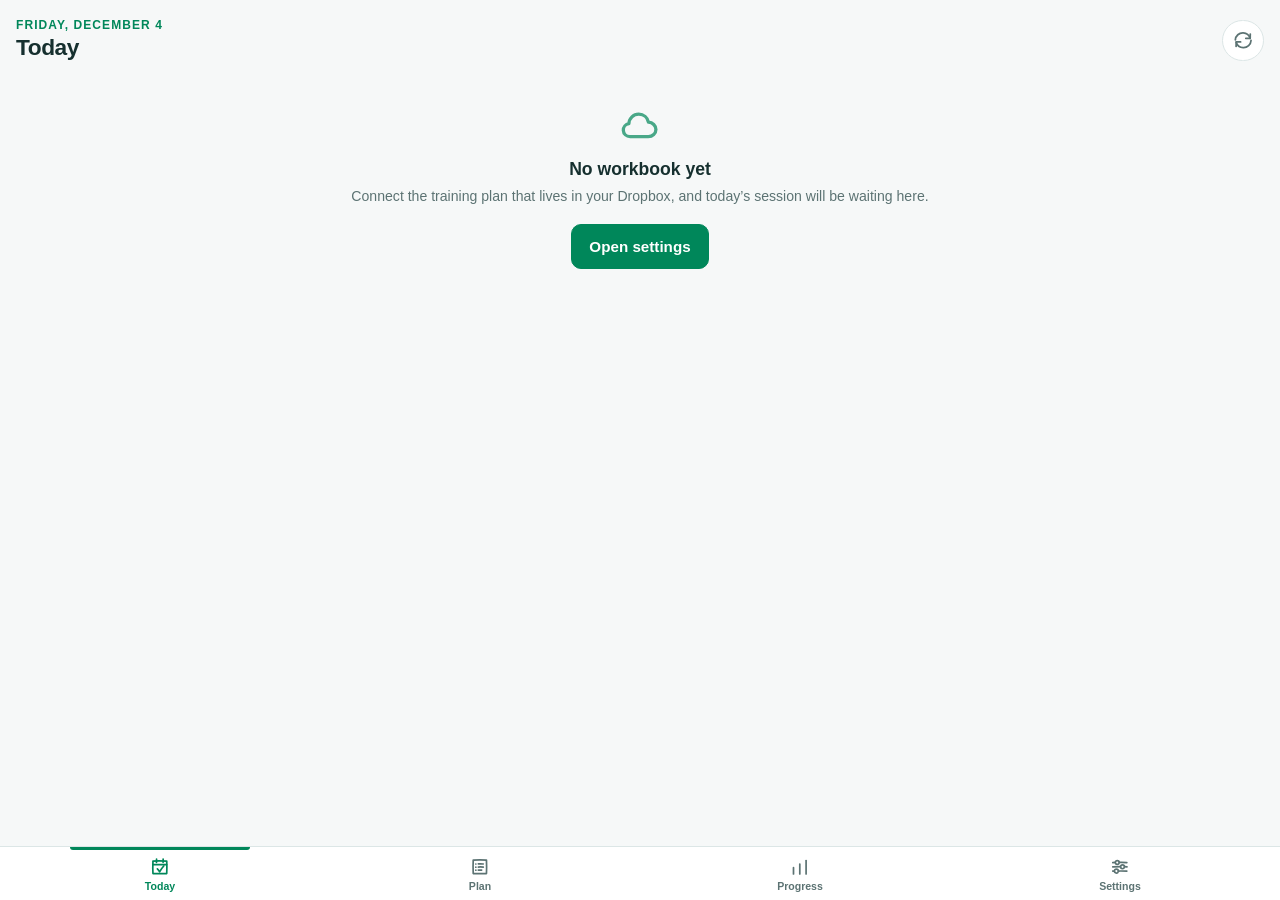
<file: index.html>
<!DOCTYPE html>
<html lang="en">
<head>
    <meta charset="UTF-8">
    <meta name="viewport" content="width=device-width, initial-scale=1.0, viewport-fit=cover">
    <meta name="apple-mobile-web-app-capable" content="yes">
    <meta name="mobile-web-app-capable" content="yes">
    <meta name="apple-mobile-web-app-status-bar-style" content="black-translucent">
    <meta name="apple-mobile-web-app-title" content="AMS Workout">
    <meta name="theme-color" content="#00C97B">
    <title>AMS Workout Sync</title>
    <link rel="icon" type="image/png" sizes="64x64" href="icons/favicon-64.png">
    <link rel="apple-touch-icon" sizes="180x180" href="icons/apple-touch-icon.png">
    <link rel="manifest" href="manifest.json">
    <link rel="stylesheet" href="css/style.css?v=1.72.2">
</head>
<body data-tab="today">

    <!-- Hand-drawn icon set, in the spirit of the Instructions app: single
         stroke, nothing quite true, currentColor so each takes the colour of
         whatever it sits in. -->
    <svg class="icon-sprite" aria-hidden="true" focusable="false">
        <symbol id="icon-today" viewBox="0 0 24 24" fill="none" stroke="currentColor" stroke-width="1.9" stroke-linecap="round" stroke-linejoin="round">
            <path d="M4.4 5.6c5.1-.3 10.2-.2 15.3 0 .3 4.7.2 9.3 0 13.9-5.1.3-10.2.2-15.3 0-.3-4.6-.2-9.2 0-13.9Z"/>
            <path d="M4.6 9.7c5-.2 10-.2 15 0"/>
            <path d="M8.4 3.5c0 1.2 0 2.4-.1 3.5M15.7 3.4c.1 1.2.1 2.4 0 3.6"/>
            <path d="M9.3 14.4c1 1 1.8 2 2.5 3.1 1.4-2.4 2.9-4.5 4.6-6.4"/>
        </symbol>
        <symbol id="icon-plan" viewBox="0 0 24 24" fill="none" stroke="currentColor" stroke-width="1.9" stroke-linecap="round" stroke-linejoin="round">
            <path d="M4.7 4.6c-.3 5-.2 10 0 14.9 5 .3 9.8.2 14.7 0 .3-5 .2-10 0-14.9-4.9-.3-9.8-.3-14.7 0Z"/>
            <path d="M7.6 8.9h.01M7.6 12.4h.01M7.6 15.8h.01"/>
            <path d="M10.4 8.8c1.9-.2 3.7-.1 5.5.1"/>
            <path d="M10.4 12.3c1.9-.2 3.7-.1 5.5.1"/>
            <path d="M10.4 15.7c1.2-.2 2.4-.1 3.6.1"/>
        </symbol>
        <symbol id="icon-progress" viewBox="0 0 24 24" fill="none" stroke="currentColor" stroke-width="1.9" stroke-linecap="round" stroke-linejoin="round">
            <path d="M5 20V13"></path>
            <path d="M12 20V9"></path>
            <path d="M19 20V5"></path>
        </symbol>
        <symbol id="icon-settings" viewBox="0 0 24 24" fill="none" stroke="currentColor" stroke-width="1.9" stroke-linecap="round" stroke-linejoin="round">
            <path d="M4.2 7.3c.9-.1 1.8-.2 2.7-.2M11.5 7.1c2.8-.1 5.5 0 8.3.2"/>
            <path d="M7.05 7.2C7 6 7.95 5.05 9.2 5.05c1.3 0 2.15.95 2.15 2.15 0 1.3-.95 2.2-2.15 2.15C7.9 9.3 7.05 8.4 7.05 7.2Z"/>
            <path d="M4.2 12.1c2.7-.2 5.4-.2 8.5-.2M17.3 11.9c.9 0 1.8.1 2.7.2"/>
            <path d="M12.85 12c-.05-1.25.9-2.15 2.15-2.15 1.3 0 2.15.95 2.15 2.15 0 1.3-.95 2.2-2.15 2.15-1.3-.05-2.15-.95-2.15-2.15Z"/>
            <path d="M4.2 16.9c.5-.1 1-.1 1.5-.1M10.5 16.7c3.1-.1 6.2 0 9.3.2"/>
            <path d="M6.05 16.8C6 15.55 6.95 14.65 8.2 14.65c1.3 0 2.15.95 2.15 2.15 0 1.3-.95 2.2-2.15 2.15-1.3-.05-2.15-.95-2.15-2.15Z"/>
        </symbol>

        <symbol id="icon-swim" viewBox="0 0 24 24" fill="none" stroke="currentColor" stroke-width="1.9" stroke-linecap="round" stroke-linejoin="round">
            <path d="M2.6 17.4c1.6-1.3 3-1.3 4.6 0 1.6 1.3 3 1.3 4.6 0 1.6-1.3 3-1.3 4.6 0 1.5 1.3 3 1.3 4.5 0"/>
            <path d="M2.6 21c1.6-1.3 3-1.3 4.6 0 1.6 1.3 3 1.3 4.6 0 1.6-1.3 3-1.3 4.6 0 1.5 1.3 3 1.3 4.5 0"/>
            <path d="M7.4 13.6c1.9-1.7 3.9-3.3 6.1-4.7"/>
            <path d="M10.9 11.1c1.6.4 3.1 1 4.6 1.8"/>
            <path d="M16.8 6.4c.05-1.05.85-1.85 1.9-1.85 1.05 0 1.85.8 1.85 1.85 0 1.1-.8 1.9-1.85 1.85-1.05-.05-1.9-.85-1.9-1.85Z"/>
        </symbol>
        <symbol id="icon-bike" viewBox="0 0 24 24" fill="none" stroke="currentColor" stroke-width="1.9" stroke-linecap="round" stroke-linejoin="round">
            <path d="M2.4 17.1c0-2.2 1.7-3.9 3.9-3.9 2.1 0 3.8 1.7 3.8 3.9 0 2.1-1.7 3.8-3.8 3.8-2.2 0-3.9-1.7-3.9-3.8Z"/>
            <path d="M14 17.1c0-2.2 1.7-3.9 3.8-3.9 2.2 0 3.9 1.7 3.9 3.9 0 2.1-1.7 3.8-3.9 3.8-2.1 0-3.8-1.7-3.8-3.8Z"/>
            <path d="M6.3 17.1c1.9-2.6 3.8-5 5.9-7.3 1.9 2.4 3.8 4.8 5.6 7.3"/>
            <path d="M9.1 9.6c2 .2 4 .2 6 0"/>
            <path d="M14.9 5.3c.9-.1 1.8-.1 2.7 0"/>
            <path d="M16 5.4c.6 1.5 1.2 2.9 1.9 4.3"/>
        </symbol>
        <symbol id="icon-run" viewBox="0 0 24 24" fill="none" stroke="currentColor" stroke-width="1.9" stroke-linecap="round" stroke-linejoin="round">
            <path d="M13.2 4.3c.05-1.15.9-2 2.05-2 1.1 0 1.95.85 1.95 2 0 1.15-.85 2.05-1.95 2-1.15-.05-2.05-.9-2.05-2Z"/>
            <path d="M8.6 21.4c.9-2.2 1.9-4.2 3.1-6.2-1.1-1.2-2.1-2.4-3-3.7"/>
            <path d="M8.7 11.5c-.2 1.4-.6 2.6-1.2 3.8"/>
            <path d="M8.7 11.4c1.6-1.6 3.3-2.9 5.2-4 1 1.2 1.7 2.5 2.2 3.9 1.2.5 2.4.9 3.7 1.2"/>
            <path d="M11.7 15.2c1.4.7 2.5 1.7 3.4 3 .5 1.1.9 2.1 1.2 3.2"/>
            <path d="M4.3 9.9c1.4-.2 2.8-.2 4.2-.1"/>
        </symbol>
        <symbol id="icon-strength" viewBox="0 0 24 24" fill="none" stroke="currentColor" stroke-width="1.9" stroke-linecap="round" stroke-linejoin="round">
            <path d="M2.6 9.6c.1 1.7.1 3.3 0 5"/>
            <path d="M5.3 7.3c.2 3.1.2 6.2 0 9.4"/>
            <path d="M18.7 7.2c.2 3.2.2 6.4 0 9.5"/>
            <path d="M21.4 9.5c.1 1.7.1 3.4 0 5.1"/>
            <path d="M5.4 12c4.4-.3 8.8-.3 13.2 0"/>
        </symbol>
        <symbol id="icon-mobility" viewBox="0 0 24 24" fill="none" stroke="currentColor" stroke-width="1.9" stroke-linecap="round" stroke-linejoin="round">
            <path d="M10.1 3.6c.05-1.15.9-2 2.05-2 1.1 0 1.95.85 1.95 2 0 1.15-.85 2.05-1.95 2-1.15-.05-2.05-.9-2.05-2Z"/>
            <path d="M12.1 7c-.1 2.5-.1 4.9 0 7.3"/>
            <path d="M6.6 9.3c1.9.8 3.7 1.3 5.6 1.4 1.9-.1 3.6-.6 5.4-1.4"/>
            <path d="M12.1 14.2c-1.3 2.4-2.8 4.6-4.6 6.6"/>
            <path d="M12.1 14.2c1.4 2.3 2.9 4.5 4.7 6.5"/>
        </symbol>
        <symbol id="icon-stretch" viewBox="0 0 24 24" fill="none" stroke="currentColor" stroke-width="1.9" stroke-linecap="round" stroke-linejoin="round">
            <path d="M7.6 3.9c.05-1.15.9-2 2.05-2 1.1 0 1.95.85 1.95 2 0 1.15-.85 2.05-1.95 2-1.15-.05-2.05-.9-2.05-2Z"/>
            <path d="M9.6 7.3c-.4 2.3-.5 4.5-.4 6.8"/>
            <path d="M9.2 14.1c2.8-.4 5.6-.5 8.4-.3"/>
            <path d="M9.4 9.5c2.2.6 4.3 1.5 6.3 2.7"/>
            <path d="M4.2 20.6c1.7-2.3 3.4-4.5 5.2-6.6"/>
        </symbol>
        <symbol id="icon-other" viewBox="0 0 24 24" fill="none" stroke="currentColor" stroke-width="1.9" stroke-linecap="round" stroke-linejoin="round">
            <path d="M3.6 12c0-4.7 3.8-8.5 8.5-8.5 4.6 0 8.4 3.8 8.4 8.5 0 4.6-3.8 8.4-8.4 8.4-4.7 0-8.5-3.8-8.5-8.4Z"/>
            <path d="M9.4 9.6c.2-1.4 1.3-2.3 2.7-2.3 1.5 0 2.6 1 2.6 2.4 0 1.8-2.5 2-2.6 4"/>
            <path d="M12.1 16.6h.01"/>
        </symbol>

        <symbol id="icon-cloud" viewBox="0 0 24 24" fill="none" stroke="currentColor" stroke-width="1.9" stroke-linecap="round" stroke-linejoin="round">
            <path d="M6.6 18.8c-2.3.1-4-1.5-4.1-3.6-.1-1.9 1.3-3.6 3.2-3.9.2-3.1 2.6-5.4 5.7-5.4 2.8 0 5.1 1.9 5.6 4.6 2.4.1 4.3 2 4.3 4.2 0 2.3-1.9 4.1-4.4 4.1-3.4.1-6.9.1-10.3 0Z"/>
        </symbol>
        <symbol id="icon-sync" viewBox="0 0 24 24" fill="none" stroke="currentColor" stroke-width="1.9" stroke-linecap="round" stroke-linejoin="round">
            <path d="M20.4 12.3c-.2 4.4-3.9 7.8-8.4 7.6-3.5-.1-6.5-2.5-7.5-5.8"/>
            <path d="M3.6 11.6c.3-4.4 4-7.7 8.4-7.5 3.5.2 6.4 2.6 7.4 5.9"/>
            <path d="M19.6 5.4c-.1 1.5-.1 3-.1 4.6-1.6.1-3.1.1-4.7 0"/>
            <path d="M4.4 18.6c.1-1.6.1-3.1.1-4.7 1.6-.1 3.1-.1 4.7 0"/>
        </symbol>
        <symbol id="icon-back" viewBox="0 0 24 24" fill="none" stroke="currentColor" stroke-width="2.1" stroke-linecap="round" stroke-linejoin="round">
            <path d="M14.8 4.6c-2.5 2.4-4.9 4.9-7.2 7.5 2.3 2.6 4.7 5.1 7.2 7.4"/>
        </symbol>
        <symbol id="icon-check" viewBox="0 0 24 24" fill="none" stroke="currentColor" stroke-width="2.1" stroke-linecap="round" stroke-linejoin="round">
            <path d="M4.7 12.5c1.6 1.6 3 3.2 4.3 5 3.4-5.6 7.4-10.6 11.4-15"/>
        </symbol>
        <symbol id="icon-plus" viewBox="0 0 24 24" fill="none" stroke="currentColor" stroke-width="2.1" stroke-linecap="round" stroke-linejoin="round">
            <path d="M12 5.5v13M5.5 12h13"/>
        </symbol>
        <symbol id="icon-share" viewBox="0 0 24 24" fill="none" stroke="currentColor" stroke-width="1.9" stroke-linecap="round" stroke-linejoin="round">
            <path d="M12 3.4c0 4.3 0 8.5.1 12.7"/>
            <path d="M8.3 7c1.2-1.3 2.5-2.5 3.8-3.6 1.3 1.1 2.6 2.3 3.7 3.6"/>
            <path d="M7.6 11H5.5c-.3 3.1-.3 6.2 0 9.3 4.4.3 8.7.3 13 0 .3-3.1.3-6.2 0-9.3h-2.1"/>
        </symbol>
        <symbol id="icon-mic" viewBox="0 0 24 24" fill="none" stroke="currentColor" stroke-width="1.9" stroke-linecap="round" stroke-linejoin="round">
            <path d="M9.4 4.6c0-1.5 1.2-2.7 2.7-2.7 1.4 0 2.6 1.2 2.6 2.7 0 2.4.1 4.7 0 7.1 0 1.4-1.2 2.6-2.6 2.6-1.5 0-2.7-1.2-2.7-2.6-.1-2.4-.1-4.7 0-7.1Z"/>
            <path d="M5.6 10.9c-.1 3.4 2.7 6.3 6.4 6.3 3.6 0 6.5-2.9 6.4-6.3"/>
            <path d="M12 17.4c0 1.6 0 3.1-.1 4.6"/>
            <path d="M8.8 22.1c2.1-.2 4.2-.2 6.3 0"/>
        </symbol>
        <symbol id="icon-clock" viewBox="0 0 24 24" fill="none" stroke="currentColor" stroke-width="1.9" stroke-linecap="round" stroke-linejoin="round">
            <path d="M3.6 12c0-4.7 3.8-8.5 8.5-8.5 4.6 0 8.4 3.8 8.4 8.5 0 4.6-3.8 8.4-8.4 8.4-4.7 0-8.5-3.8-8.5-8.4Z"/>
            <path d="M12 7.2c-.1 1.7-.1 3.3 0 4.9 1.3.6 2.5 1.3 3.7 2.1"/>
        </symbol>
    </svg>

    <!-- ===================== TODAY ===================== -->
    <div id="todayScreen" class="screen active">
        <header class="app-header">
            <div class="app-header-main">
                <p class="app-eyebrow" id="todayEyebrow">Today</p>
                <h1 class="app-title" id="todayDate">—</h1>
            </div>
            <button class="icon-button" id="syncButton" aria-label="Sync with Dropbox">
                <svg class="icon"><use href="#icon-sync"></use></svg>
            </button>
        </header>
        <div class="status-strip" id="statusStrip" hidden></div>
        <div class="screen-body" id="todayBody"></div>
    </div>

    <!-- ===================== PLAN ===================== -->
    <div id="planScreen" class="screen">
        <header class="app-header">
            <div class="app-header-main">
                <p class="app-eyebrow">The plan</p>
                <h1 class="app-title">Schedule</h1>
            </div>
        </header>
        <div class="segmented" role="tablist">
            <button class="segment active" data-range="upcoming">Upcoming</button>
            <button class="segment" data-range="past">Done</button>
            <button class="segment" data-range="missed">Missed</button>
            <button class="segment" data-range="all">All</button>
        </div>
        <div class="screen-body" id="planBody"></div>
    </div>

    <!-- ===================== PROGRESS ===================== -->
    <div id="progressScreen" class="screen">
        <header class="app-header">
            <div class="app-header-main">
                <p class="app-eyebrow">How it is going</p>
                <h1 class="app-title">Progress</h1>
            </div>
        </header>
        <div class="screen-body" id="progressBody"></div>
    </div>

    <!-- ===================== WORKOUT DETAIL ===================== -->
    <div id="workoutScreen" class="screen">
        <header class="app-header detail">
            <button class="icon-button" data-back="true" aria-label="Back">
                <svg class="icon"><use href="#icon-back"></use></svg>
            </button>
            <div class="app-header-main">
                <p class="app-eyebrow" id="workoutEyebrow">—</p>
                <h1 class="app-title" id="workoutTitle">—</h1>
            </div>
            <button class="icon-button" id="shareWorkoutButton" aria-label="Share this session">
                <svg class="icon"><use href="#icon-share"></use></svg>
            </button>
        </header>
        <div class="screen-body" id="workoutBody"></div>
        <div class="screen-footer">
            <!-- The commonest answer, full width and saying the number it will
                 write. The form and "missed" are the exceptions underneath. -->
            <button class="btn btn-primary btn-block" id="asPlannedButton" hidden>Did it</button>
            <div class="button-row" style="margin-top:0.4rem">
                <button class="btn btn-primary" id="openLogButton">Log this session</button>
                <button class="btn" id="markMissedButton">Missed</button>
            </div>
        </div>
    </div>

    <!-- ===================== LOG ===================== -->
    <div id="logScreen" class="screen">
        <header class="app-header detail">
            <button class="icon-button" data-back="true" aria-label="Back">
                <svg class="icon"><use href="#icon-back"></use></svg>
            </button>
            <div class="app-header-main">
                <p class="app-eyebrow" id="logEyebrow">—</p>
                <h1 class="app-title" id="logTitle">How did it go?</h1>
            </div>
        </header>
        <div class="screen-body" id="logBody"></div>
        <div class="screen-footer">
            <button class="btn btn-primary btn-block" id="saveLogButton">Save to the workbook</button>
        </div>
    </div>

    <!-- ===================== ACTIVITY LIST ===================== -->
    <div id="activitiesScreen" class="screen">
        <header class="app-header detail">
            <button class="icon-button" data-back="true" aria-label="Back">
                <svg class="icon"><use href="#icon-back"></use></svg>
            </button>
            <div class="app-header-main">
                <p class="app-eyebrow">Extra activities</p>
                <h1 class="app-title">What you can log</h1>
            </div>
        </header>
        <div class="screen-body" id="activitiesBody"></div>
    </div>

    <!-- ===================== WAITING TO SYNC ===================== -->
    <div id="queueScreen" class="screen">
        <header class="app-header detail">
            <button class="icon-button" data-back="true" aria-label="Back">
                <svg class="icon"><use href="#icon-back"></use></svg>
            </button>
            <div class="app-header-main">
                <p class="app-eyebrow">Not yet in the workbook</p>
                <h1 class="app-title">Waiting to sync</h1>
            </div>
        </header>
        <div class="screen-body" id="queueBody"></div>
        <div class="screen-footer">
            <button class="btn btn-primary btn-block" id="queueSyncButton">Try again now</button>
        </div>
    </div>

    <!-- ===================== HOW THIS WORKS ===================== -->
    <div id="guideScreen" class="screen">
        <header class="app-header detail">
            <button class="icon-button" data-back="true" aria-label="Back">
                <svg class="icon"><use href="#icon-back"></use></svg>
            </button>
            <div class="app-header-main">
                <p class="app-eyebrow">AMS Workout Sync</p>
                <h1 class="app-title">How this works</h1>
            </div>
        </header>
        <div class="screen-body" id="guideBody"></div>
    </div>

    <!-- ===================== WHAT'S NEW ===================== -->
    <div id="versionScreen" class="screen">
        <header class="app-header detail">
            <button class="icon-button" data-back="true" aria-label="Back">
                <svg class="icon"><use href="#icon-back"></use></svg>
            </button>
            <div class="app-header-main">
                <p class="app-eyebrow" id="versionEyebrow">—</p>
                <h1 class="app-title">What's new</h1>
            </div>
        </header>
        <div class="screen-body" id="versionBody"></div>
    </div>

    <!-- ===================== SOMETHING ELSE ===================== -->
    <div id="extraScreen" class="screen">
        <header class="app-header detail">
            <button class="icon-button" data-back="true" aria-label="Back">
                <svg class="icon"><use href="#icon-back"></use></svg>
            </button>
            <div class="app-header-main">
                <p class="app-eyebrow">Not in the plan</p>
                <h1 class="app-title">An extra activity</h1>
            </div>
        </header>
        <div class="screen-body" id="extraBody"></div>
        <div class="screen-footer">
            <button class="btn btn-primary btn-block" id="saveExtraButton">Save it</button>
        </div>
    </div>

    <!-- ===================== EVERYTHING ELSE LOGGED ===================== -->
    <div id="extrasScreen" class="screen">
        <header class="app-header detail">
            <button class="icon-button" data-back="true" aria-label="Back">
                <svg class="icon"><use href="#icon-back"></use></svg>
            </button>
            <div class="app-header-main">
                <p class="app-eyebrow">Not in the plan</p>
                <h1 class="app-title">Extra activities</h1>
            </div>
        </header>
        <div class="screen-body" id="extrasBody"></div>
        <div class="screen-footer">
            <button class="btn btn-primary btn-block" data-extra="1">Log an extra activity</button>
        </div>
    </div>

    <!-- ===================== RESCHEDULE ===================== -->
    <div id="rescheduleScreen" class="screen">
        <header class="app-header detail">
            <button class="icon-button" data-back="true" aria-label="Back">
                <svg class="icon"><use href="#icon-back"></use></svg>
            </button>
            <div class="app-header-main">
                <p class="app-eyebrow" id="rescheduleEyebrow">—</p>
                <h1 class="app-title">Move this session</h1>
            </div>
        </header>
        <div class="screen-body" id="rescheduleBody"></div>
    </div>

    <!-- ===================== SETTINGS ===================== -->
    <div id="settingsScreen" class="screen">
        <header class="app-header">
            <div class="app-header-main">
                <!-- No eyebrow. Every attempt at one here said something the
                     word "Settings" had already said, and he asked for it to be
                     relevant or gone. There was nothing relevant to put. -->
                <h1 class="app-title">Settings</h1>
            </div>
        </header>
        <div class="screen-body" id="settingsBody"></div>
    </div>

    <!-- ===================== SHEET SETUP ===================== -->
    <div id="setupScreen" class="screen">
        <header class="app-header detail">
            <button class="icon-button" data-back="true" aria-label="Back">
                <svg class="icon"><use href="#icon-back"></use></svg>
            </button>
            <div class="app-header-main">
                <p class="app-eyebrow">Which column is which</p>
                <h1 class="app-title">Sheet setup</h1>
            </div>
        </header>
        <div class="screen-body" id="setupBody"></div>
        <div class="screen-footer">
            <button class="btn btn-primary btn-block" id="saveSetupButton">Save layout</button>
        </div>
    </div>

    <nav class="tab-bar">
        <button class="tab" data-tab="today">
            <svg class="icon"><use href="#icon-today"></use></svg><span>Today</span>
        </button>
        <button class="tab" data-tab="plan">
            <svg class="icon"><use href="#icon-plan"></use></svg><span>Plan</span>
        </button>
        <button class="tab" data-tab="progress">
            <svg class="icon"><use href="#icon-progress"></use></svg><span>Progress</span>
        </button>
        <button class="tab" data-tab="settings">
            <svg class="icon"><use href="#icon-settings"></use></svg><span>Settings</span>
        </button>
    </nav>

    <!-- Asked rather than assumed: which week, before the share sheet opens. -->
    <div class="action-sheet" id="actionSheet" hidden>
        <div class="action-sheet-backdrop" data-sheet-close></div>
        <div class="action-sheet-card" role="dialog" aria-modal="true" aria-labelledby="actionSheetTitle">
            <p class="action-sheet-title" id="actionSheetTitle"></p>
            <!-- Only filled in when the sheet is being used to explain
                 something rather than to ask something. -->
            <div class="action-sheet-note" id="actionSheetNote" hidden></div>
            <div class="action-sheet-actions" id="actionSheetActions"></div>
            <button type="button" class="btn btn-block action-sheet-cancel" id="actionSheetCancel" data-sheet-close>Cancel</button>
        </div>
    </div>

    <!-- Outside every screen: see the note in init(). One input serves every
         photo button in the app, and no `capture` attribute, so an iPhone
         offers the camera and the library rather than opening the camera. -->
    <input type="file" id="photoInput" accept="image/*" multiple hidden>

    <!-- One photo, as large as the screen will show it. -->
    <div class="photo-viewer" id="photoViewer" hidden>
        <div class="photo-viewer-backdrop" data-photo-close></div>
        <div class="photo-viewer-card" role="dialog" aria-modal="true" aria-label="Photo">
            <img id="photoViewerImage" alt="">
            <p class="photo-viewer-caption" id="photoViewerCaption"></p>
            <div class="button-row">
                <button type="button" class="btn btn-small" data-photo-share>Save a copy</button>
                <button type="button" class="btn btn-small btn-danger" data-photo-delete>Delete</button>
                <button type="button" class="btn btn-small" data-photo-close>Close</button>
            </div>
        </div>
    </div>

    <div class="toast" id="toast" role="status" aria-live="polite"></div>

    <script src="js/version.js?v=1.72.2"></script>
    <script src="js/db.js?v=1.72.2"></script>
    <script src="js/zip.js?v=1.72.2"></script>
    <script src="js/xlsx.js?v=1.72.2"></script>
    <script src="js/mapping.js?v=1.72.2"></script>
    <script src="js/plan.js?v=1.72.2"></script>
    <script src="js/extras.js?v=1.72.2"></script>
    <script src="js/voice.js?v=1.72.2"></script>
    <script src="js/photos.js?v=1.72.2"></script>
    <script src="js/ics.js?v=1.72.2"></script>
    <script src="js/stats.js?v=1.72.2"></script>
    <script src="js/dropbox.js?v=1.72.2"></script>
    <script src="js/sync.js?v=1.72.2"></script>
    <script src="js/ui.js?v=1.72.2"></script>
    <script src="js/app.js?v=1.72.2"></script>
</body>
</html>
</file>
<file: css/style.css>
/*
 * AMS Workout Sync — styling.
 *
 * A sibling of the AMS Instructions app, and deliberately so: the same dark
 * teal ground, the same hand-drawn icons, the same idea that colour tells you
 * where you are. Here the accent comes from the *sport* rather than the tab,
 * because on a training plan the discipline is the thing you are looking for.
 */

* { margin: 0; padding: 0; box-sizing: border-box; }

/*
 * `hidden` has to win. Any class that sets `display` outbids the browser's own
 * [hidden] rule, so an element the code believes it has hidden stays on screen:
 * that is how the status strip kept its space with nothing to say in it, and
 * how a rest day went on offering a "Log this session" button.
 */
[hidden] { display: none !important; }

:root {
    --color-bg: #0a1f1f;
    --color-surface: #1a3535;
    --color-surface-2: #21403f;
    --color-text: #ffffff;
    --color-text-secondary: #a0b8b8;
    --color-border: #2a5555;

    --accent: #00C97B;
    --color-success: #10b981;
    --color-warning: #f59e0b;
    --color-danger: #dc2626;
    --color-danger-text: #ff6b6b;

    /*
     * One colour per discipline: his palette, given as a picture (v1.70.0)
     * and used as given, in both themes. Blue swim, yellow bike, grass-green
     * run (his picture's lime was "a bit too fluorescent" on the screen, so
     * it is the same green with a third less colour in it), orange strength,
     * purple mobility. The same five values paint a bar in
     * the week strip, a dot in the key, the stripe down a card, the badge
     * behind an icon, in daylight and at night.
     *
     * They are bright by design, which is fine for a fill and not for text:
     * this yellow on white is 1.55:1 against the 4.5:1 a label needs. So a
     * sport's colour is never used as text directly. `--sport-ink` below is
     * the same hue with more ink in it (or, at night, more light) and it is
     * derived from the fill rather than kept as a second table, so a colour
     * changed here gets legible text without anybody remembering to.
     */
    --sport-swim: #4f87f8;
    --sport-bike: #ffd60a;      /* v1.72.2: brighter — it read like strength */
    --sport-run: #85ce6c;
    --sport-strength: #ff8c1a;  /* v1.72.2: stronger — it read like the bike */
    --sport-mobility: #8650fe;
    /* A planned row whose sport the app cannot read. Cyan because it is the
       one clear hue the five above leave free. Extras never use it: an extra
       that is not one of the sports is grey (`--sport-rest`). */
    --sport-other: #22d3ee;
    --sport-rest: #64748b;   /* deliberately quiet — a rest day is not a session */
    --sport-race: #ef4444;
    /* Anything done outside the plan has no colour of its own any more: it is
       drawn in its activity's colour (grey for an activity that is not one of
       the sports) with a dotted fill, and the dots are what say "outside the
       plan". See `.week-bar-seg.is-extra`. One pink for every extra (v1.56.0
       to v1.70.0) was his to keep, and he chose the colour being right. */

    /*
     * Text and edges drawn in a sport's colour clamp its lightness (OKLCH) so
     * they can be read on the surface behind them. At night the floor lifts
     * the darker fills (blue, purple) towards the light; the bright ones are
     * already past it and are used as they are.
     */
    --ink-floor: 0.74;
    --ink-ceiling: 1;

    --safe-top: env(safe-area-inset-top, 0px);
    --safe-bottom: env(safe-area-inset-bottom, 0px);
    --tabbar-height: 3.35rem;

    --radius: 14px;
    --radius-sm: 10px;
}

@media (prefers-color-scheme: light) {
    :root:not([data-theme="dark"]) {
        --color-bg: #f6f8f8;
        --color-surface: #ffffff;
        --color-surface-2: #eef3f3;
        --color-text: #16302f;
        --color-text-secondary: #5c7373;
        --color-border: #dce6e6;
        --accent: #00875A;
        /* The fills stay exactly as at night — the palette was given on a
           light ground and is meant to look like that. Only the ink moves:
           on white a label has to be darker than any of these, and 0.52 is
           the lightness at which every one of them clears 5:1 (measured;
           the august audit fails the moment one does not). */
        --ink-floor: 0;
        --ink-ceiling: 0.52;
        --color-danger-text: #c81e1e;
    }
}

/*
 * `--sport` is set inline on a card, a bar or a row and inherited below it;
 * `--sport-ink` is the readable version of the same colour, recomputed on
 * every element from whatever `--sport` it inherits. Declared on `*` on
 * purpose: a custom property is resolved where it is declared, so a single
 * copy on :root would resolve against :root's `--sport` (there is none) and
 * hand every card the accent. The plain rule is the fallback for a browser
 * without relative colour syntax, which gets the fill as its ink — legible at
 * night, and in daylight exactly what the app did before v1.70.0 for a bright
 * colour, which is to say not well.
 */
* { --sport-ink: var(--sport, var(--accent)); }
@supports (color: oklch(from red clamp(0, l, 1) c h)) {
    * { --sport-ink: oklch(from var(--sport, var(--accent)) clamp(var(--ink-floor), l, var(--ink-ceiling)) c h); }
}

html { background: var(--color-bg); }

body {
    font-family: -apple-system, BlinkMacSystemFont, 'Segoe UI', Roboto, sans-serif;
    background: var(--color-bg);
    color: var(--color-text);
    height: 100vh;
    height: 100dvh;
    overflow: hidden;
    -webkit-text-size-adjust: 100%;
    -webkit-tap-highlight-color: transparent;
}

.icon-sprite { display: none; }

.icon {
    width: 1.4rem;
    height: 1.4rem;
    display: block;
    color: inherit;
}

/* ---------- screens ---------- */

.screen {
    display: none;
    position: fixed;
    inset: 0;
    flex-direction: column;
    background: var(--color-bg);
}

.screen.active { display: flex; }

.screen-body {
    flex: 1;
    overflow-y: auto;
    -webkit-overflow-scrolling: touch;
    padding: 0 1rem calc(var(--tabbar-height) + var(--safe-bottom) + 1.5rem);
}

.screen-footer {
    position: sticky;
    bottom: 0;
    padding: 0.75rem 1rem calc(0.75rem + var(--safe-bottom));
    background: linear-gradient(to top, var(--color-bg) 62%, transparent);
}

/* A detail screen sits above the tab bar, so its body needs less bottom room. */
#workoutScreen .screen-body,
#logScreen .screen-body,
#setupScreen .screen-body { padding-bottom: 1.5rem; }

/* ---------- header ---------- */

.app-header {
    display: flex;
    align-items: flex-end;
    gap: 0.75rem;
    padding: calc(var(--safe-top) + 1.1rem) 1rem 0.85rem;
}

.app-header.detail { align-items: center; }

.app-header-main { flex: 1; min-width: 0; }

.app-eyebrow {
    font-size: 0.75rem;
    font-weight: 600;
    letter-spacing: 0.09em;
    text-transform: uppercase;
    color: var(--accent);
    margin-bottom: 0.15rem;
}

.app-title {
    font-size: 1.6rem;
    font-weight: 700;
    letter-spacing: -0.02em;
    line-height: 1.15;
}

.icon-button {
    flex-shrink: 0;
    width: 2.6rem;
    height: 2.6rem;
    display: grid;
    place-items: center;
    border: 1px solid var(--color-border);
    border-radius: 50%;
    background: var(--color-surface);
    color: var(--color-text);
    cursor: pointer;
}

.icon-button:active { transform: scale(0.94); }
.icon-button.spinning .icon { animation: spin 0.9s linear infinite; }

@keyframes spin { to { transform: rotate(360deg); } }

/* ---------- status strip ---------- */

.status-strip {
    margin: 0 1rem 0.75rem;
    padding: 0.6rem 0.8rem;
    border-radius: var(--radius-sm);
    background: var(--color-surface);
    border: 1px solid var(--color-border);
    font-size: 0.82rem;
    color: var(--color-text-secondary);
    display: flex;
    align-items: center;
    gap: 0.5rem;
}

.status-strip.warn { border-color: var(--color-warning); color: var(--color-warning); }
.status-strip.bad { border-color: var(--color-danger-text); color: var(--color-danger-text); }
.status-strip .icon { width: 1.05rem; height: 1.05rem; flex-shrink: 0; }

/* ---------- cards ---------- */

.card {
    background: var(--color-surface);
    border: 1px solid var(--color-border);
    border-radius: var(--radius);
    padding: 1rem;
    margin-bottom: 0.85rem;
}

.card-tappable { cursor: pointer; }
.card-tappable:active { transform: scale(0.99); }

/* The workout card wears its discipline's colour down the left edge. */
.workout-card {
    position: relative;
    padding-left: 1.1rem;
    overflow: hidden;
}

.workout-card::before {
    content: '';
    position: absolute;
    left: 0; top: 0; bottom: 0;
    width: 5px;
    background: var(--sport, var(--accent));
}

/*
 * Done, and missed, said by the whole card rather than by a pill on it.
 *
 * The pill was already there and was already right — it was just small. Nine
 * cards down a list, finding out which are behind you meant reading nine
 * pills. The border answers that from a glance and the pill keeps the detail.
 *
 * Colour matches the pill exactly (`.pill.done`, `.pill.missed`), so the two
 * marks on one card can never disagree about what they mean. The wash is kept
 * very light: it has to survive being read beside the sport's own colour bar
 * down the left edge, not compete with it.
 */
.workout-card.is-done,
.workout-card.is-missed-card {
    /* 2px of border and 1px of inset ring: three pixels of edge, which is what
       "a bit thicker" turned out to mean when it was drawn. */
    border-width: 2px;
}

.workout-card.is-done {
    border-color: var(--color-success);
    box-shadow: inset 0 0 0 1px var(--color-success);
    background: color-mix(in srgb, var(--color-success) 11%, var(--color-surface));
}

.workout-card.is-missed-card {
    border-color: var(--color-danger-text);
    box-shadow: inset 0 0 0 1px var(--color-danger-text);
    background: color-mix(in srgb, var(--color-danger-text) 11%, var(--color-surface));
}

/*
 * An extra, framed like the two above — but dotted, and in the activity's
 * own colour.
 *
 * Green and red are *states* — done and missed. An extra has no state to
 * report: it is always done, which is why its bar in the week strip is never
 * hollow (v1.56.0). This frame reports a *kind*, and it does so by its line
 * rather than by its colour: dotted, the same mark the bars carry. That is
 * what lets the colour be the activity's — a run logged as an extra is framed
 * in run-green dots, where a planned run he did is framed in the solid
 * success green. Two releases (yellow, then pink) kept the frame off the
 * activity's colour for exactly this case; the dots do that job now.
 *
 * The ink rather than the fill: a 2px dotted line of the bike's yellow on
 * white would not be there. No inset ring — a solid ring inside a dotted
 * border would make it a solid frame again.
 */
.workout-card.is-extra-card {
    border-width: 2px;
    border-style: dotted;
    border-color: var(--sport-ink);
    background: color-mix(in srgb, var(--sport, var(--accent)) 9%, var(--color-surface));
}

/*
 * The tick, in the corner of a session you have done.
 *
 * Filled rather than outlined, and the one solid patch of colour on the card:
 * the border and the pill both report the fact quietly, and this is the part
 * that is allowed to be pleased about it. Drawn in the corner because that is
 * where he drew it.
 */
.done-tick {
    position: absolute;
    top: 0.6rem;
    right: 0.6rem;
    width: 1.75rem;
    height: 1.75rem;
    display: grid;
    place-items: center;
    border-radius: 50%;
    background: var(--color-success);
    color: var(--color-surface);
    box-shadow: 0 1px 4px color-mix(in srgb, var(--color-success) 45%, transparent);
}

/*
 * The same tick on an extra, in the activity's colour to match its frame. On
 * an extra run that is a green near the success green of a planned one; the
 * dotted frame beside it is what tells the two cards apart, and the tick is
 * the part that is pleased about the work rather than the part reporting it.
 */
.done-tick.is-extra {
    background: var(--sport-ink);
    box-shadow: 0 1px 4px color-mix(in srgb, var(--sport-ink) 45%, transparent);
}

.done-tick .icon { width: 1rem; height: 1rem; }

/* A long title must wrap before it reaches the tick rather than run under it. */
.workout-card.is-done .workout-card-titles,
.workout-card.is-extra-card .workout-card-titles { padding-right: 1.9rem; }

/* Offered on a card that has shrunk to one line, so it has to sit quietly on
   it rather than reopen the card. Full width would read as a decision to make;
   this is the one thing left to do with a session that is finished. */
.send-done {
    margin-top: 0.55rem;
    border-color: color-mix(in srgb, var(--color-success) 55%, var(--color-border));
    color: var(--color-success);
}

.workout-card-head {
    display: flex;
    align-items: center;
    gap: 0.65rem;
    margin-bottom: 0.5rem;
}

.sport-badge {
    width: 2.4rem;
    height: 2.4rem;
    flex-shrink: 0;
    display: grid;
    place-items: center;
    border-radius: 50%;
    background: color-mix(in srgb, var(--sport, var(--accent)) 18%, transparent);
    color: var(--sport-ink);
}

.sport-badge .icon { width: 1.3rem; height: 1.3rem; }

.workout-card-titles { flex: 1; min-width: 0; }

.workout-card-sport {
    font-size: 0.7rem;
    font-weight: 700;
    letter-spacing: 0.09em;
    text-transform: uppercase;
    color: var(--sport-ink);
}

.workout-card-title {
    font-size: 1.02rem;
    font-weight: 650;
    line-height: 1.25;
    overflow-wrap: anywhere;
}

.workout-card-meta {
    display: flex;
    flex-wrap: wrap;
    gap: 0.35rem 0.5rem;
    margin-top: 0.5rem;
}

.pill {
    font-size: 0.74rem;
    font-weight: 600;
    padding: 0.2rem 0.55rem;
    border-radius: 999px;
    background: var(--color-surface-2);
    color: var(--color-text-secondary);
    border: 1px solid var(--color-border);
    white-space: nowrap;
}

.pill.done { color: var(--color-success); border-color: var(--color-success); }
.pill.pending { color: var(--color-warning); border-color: var(--color-warning); }
.pill.missed { color: var(--color-danger-text); border-color: var(--color-danger-text); }
.pill.strong { color: var(--sport-ink); border-color: var(--sport-ink); }

/* ---------- sections of a workout ---------- */

.section-block {
    border-left: 2px solid var(--color-border);
    padding: 0 0 0 0.85rem;
    margin: 0 0 0.9rem;
    position: relative;
}

.section-block::before {
    content: '';
    position: absolute;
    left: -5px;
    top: 0.35rem;
    width: 8px;
    height: 8px;
    border-radius: 50%;
    background: var(--sport, var(--accent));
}

.section-label {
    font-size: 0.72rem;
    font-weight: 700;
    letter-spacing: 0.08em;
    text-transform: uppercase;
    color: var(--sport-ink);
    margin-bottom: 0.2rem;
}

.section-text {
    font-size: 0.96rem;
    line-height: 1.5;
    white-space: pre-wrap;
    overflow-wrap: anywhere;
}

.section-target {
    font-size: 0.8rem;
    color: var(--color-text-secondary);
    margin-top: 0.2rem;
}

/* ---------- day headings on the plan ---------- */

.day-heading {
    display: flex;
    align-items: baseline;
    gap: 0.5rem;
    margin: 1.25rem 0 0.6rem;
}

.day-heading:first-child { margin-top: 0.35rem; }

.day-heading h2 {
    font-size: 0.95rem;
    font-weight: 700;
}

.day-heading span {
    font-size: 0.78rem;
    color: var(--color-text-secondary);
}

.day-heading.is-today h2 { color: var(--accent); }

/* ---------- segmented control ---------- */

.segmented {
    display: flex;
    gap: 0.25rem;
    margin: 0 1rem 0.85rem;
    padding: 0.25rem;
    background: var(--color-surface);
    border: 1px solid var(--color-border);
    border-radius: 999px;
}

.segment {
    flex: 1;
    min-width: 0;
    padding: 0.45rem 0.35rem;
    white-space: nowrap;
    border: none;
    border-radius: 999px;
    background: transparent;
    color: var(--color-text-secondary);
    font-size: 0.82rem;
    font-weight: 600;
    font-family: inherit;
    cursor: pointer;
}

.segment.active { background: var(--accent); color: var(--accent-ink); }

/* ---------- buttons ---------- */

.btn {
    display: inline-flex;
    align-items: center;
    justify-content: center;
    gap: 0.4rem;
    padding: 0.8rem 1.1rem;
    border-radius: var(--radius-sm);
    border: 1px solid var(--color-border);
    background: var(--color-surface);
    color: var(--color-text);
    font-size: 0.95rem;
    font-weight: 600;
    font-family: inherit;
    cursor: pointer;
}

/*
 * A button that says what it does under what it will write.
 *
 * `.btn` is a horizontal flex row, so a two-line label needs the axis turned
 * before either line is placed. The gap is tightened from the row's 0.4rem —
 * at that spacing the two lines read as two separate labels rather than one
 * thing said twice over.
 */
.btn-stack {
    flex-direction: column;
    gap: 0.1rem;
    line-height: 1.25;
}

.btn-stack-main { font-size: 0.95rem; font-weight: 700; }

/* Quiet on purpose. It is there for the first few presses and then it is
   scenery, so it must not compete with the number above it. */
.btn-stack-sub {
    font-size: 0.72rem;
    font-weight: 500;
    opacity: 0.82;
}

.btn:active { transform: scale(0.985); }
.btn:disabled { opacity: 0.5; }

.btn-primary {
    background: var(--accent);
    border-color: var(--accent);
    color: var(--accent-ink);
}

.btn-block { width: 100%; }
.btn-small { padding: 0.5rem 0.75rem; font-size: 0.85rem; }
.btn-danger { color: var(--color-danger-text); border-color: var(--color-danger-text); background: transparent; }

.button-row {
    display: flex;
    gap: 0.5rem;
    flex-wrap: wrap;
}

.button-row .btn { flex: 1; min-width: 8rem; }

/* A secondary action in a row alongside a primary one should not compete with
   it for attention — "Missed" is the exception, not the intent. */
.button-row .btn-small { flex: 0 0 auto; min-width: 0; }
.screen-footer .button-row .btn:not(.btn-primary) { flex: 0 0 auto; min-width: 6rem; }

/* ---------- forms ---------- */

.field { margin-bottom: 0.85rem; }

.field label {
    display: block;
    font-size: 0.8rem;
    font-weight: 600;
    color: var(--color-text-secondary);
    margin-bottom: 0.3rem;
}

.field-unit {
    font-weight: 500;
    text-transform: none;
    letter-spacing: 0;
    opacity: 0.75;
}

.field input,
.field select,
.field textarea {
    width: 100%;
    padding: 0.7rem 0.75rem;
    font-size: 1rem;
    font-family: inherit;
    color: var(--color-text);
    background: var(--color-surface);
    border: 1px solid var(--color-border);
    border-radius: var(--radius-sm);
    -webkit-appearance: none;
    appearance: none;
}

.field select {
    background-image: linear-gradient(45deg, transparent 50%, var(--color-text-secondary) 50%),
                      linear-gradient(135deg, var(--color-text-secondary) 50%, transparent 50%);
    background-position: calc(100% - 1.1rem) 55%, calc(100% - 0.75rem) 55%;
    background-size: 6px 6px, 6px 6px;
    background-repeat: no-repeat;
    padding-right: 2.2rem;
}

.field input:focus,
.field select:focus,
.field textarea:focus {
    outline: none;
    border-color: var(--accent);
    box-shadow: 0 0 0 3px color-mix(in srgb, var(--accent) 25%, transparent);
}

.field textarea { min-height: 5.5rem; resize: vertical; line-height: 1.45; }

.field-hint {
    font-size: 0.76rem;
    color: var(--color-text-secondary);
    margin-top: 0.3rem;
    line-height: 1.4;
}

/*
 * A field you have changed, on a form you came back to correct.
 *
 * The point is to be able to look down the form before pressing Save and see
 * exactly which numbers will be written — the same answer the button gives in
 * words, given again in the place your eye already is. Quiet: a tinted edge
 * and a bolder label, not a banner.
 */
.field.is-changed input,
.field.is-changed textarea {
    border-color: var(--accent);
    box-shadow: 0 0 0 3px color-mix(in srgb, var(--accent) 16%, transparent);
}

.field.is-changed > label {
    color: var(--accent);
}

/* Nothing changed yet, so there is nothing to press. Reads as "not yet"
   rather than as broken. */
#saveLogButton:disabled {
    opacity: 1;
    background: var(--color-surface-2);
    border-color: var(--color-border);
    color: var(--color-text-secondary);
}

.field-row {
    display: grid;
    grid-template-columns: 1fr 1fr;
    gap: 0.6rem;
}

/* ---------- settings ---------- */

.settings-group { margin-bottom: 1.5rem; }

.settings-group > h2 {
    font-size: 0.75rem;
    font-weight: 700;
    letter-spacing: 0.09em;
    text-transform: uppercase;
    color: var(--accent);
    margin: 0 0 0.55rem 0.15rem;
}

/* ---------- the folded-away half of Settings ---------- */

/* Set-once and don't-tap-that-by-accident live behind one press. Shut, it is a
   single quiet row; open, it is an ordinary group. */
.settings-fold {
    border: 1px solid var(--color-border);
    border-radius: var(--radius);
    padding: 0.15rem 0.75rem 0.3rem;
    background: var(--color-surface);
}

.settings-fold.is-open { padding-bottom: 0.9rem; }

.settings-fold-head {
    display: flex;
    align-items: center;
    gap: 0.6rem;
    width: 100%;
    padding: 0.75rem 0;
    border: none;
    background: none;
    font-family: inherit;
    text-align: left;
    cursor: pointer;
    -webkit-tap-highlight-color: transparent;
}

.settings-fold-text { flex: 1; min-width: 0; }

.settings-fold-title {
    display: block;
    font-size: 0.95rem;
    font-weight: 600;
    color: var(--color-text);
}

.settings-fold-sub {
    display: block;
    margin-top: 0.15rem;
    font-size: 0.78rem;
    line-height: 1.35;
    color: var(--color-text-secondary);
}

/* The chevron points the way it is about to go. */
.settings-fold-chevron {
    flex-shrink: 0;
    width: 1.15rem;
    height: 1.15rem;
    color: var(--color-text-secondary);
    transform: rotate(180deg);
    transition: transform 0.2s ease;
}

.settings-fold.is-open .settings-fold-chevron { transform: rotate(270deg); }

.settings-fold-body {
    padding-top: 0.5rem;
}

@media (prefers-reduced-motion: reduce) {
    .settings-fold-chevron { transition: none; }
}

/*
 * The button lines up with the *title*, not with the middle of the row.
 *
 * It used to be centred, which on any row whose description ran to two lines
 * put the button level with the description rather than with the thing it
 * belongs to. Five separate lines in here were reported as misleading, and
 * every one of them was a description sitting shoulder to shoulder with a
 * button: "Every logged session has reached the workbook" beside Sync now,
 * "Nine things you asked for" beside What's new. They were read as labels for
 * the buttons because that is exactly where they were drawn.
 */
/*
 * No rule between rows. Space separates them instead, which is enough — a
 * heading, a gap and a title are already three signals that a new thing has
 * started, and the rule was a fourth nobody had asked for. Asked for
 * directly: "delete all lines in the settings page".
 *
 * The gap has to do the work the rule was doing, so it is larger than the
 * padding that used to sit either side of one.
 */
.settings-row {
    display: flex;
    align-items: flex-start;
    justify-content: space-between;
    gap: 0.75rem;
    padding: 0.55rem 0 0.95rem;
}

.settings-row:last-child { padding-bottom: 0.2rem; }

/* Optically level with the title's cap height rather than its box. */
.settings-row > .btn { margin-top: -0.15rem; }

.settings-row-main { min-width: 0; flex: 1; }

.settings-row-title { font-size: 0.94rem; font-weight: 600; }

.settings-row-sub {
    font-size: 0.79rem;
    color: var(--color-text-secondary);
    /* Tight to the title it belongs to, and a long way from the rule below. */
    margin-top: 0.2rem;
    padding-right: 0.2rem;
    overflow-wrap: anywhere;
    line-height: 1.4;
}

.prose {
    font-size: 0.86rem;
    line-height: 1.55;
    color: var(--color-text-secondary);
}

.prose p { margin-bottom: 0.6rem; }
.prose ol, .prose ul { margin: 0 0 0.6rem 1.1rem; }
.prose li { margin-bottom: 0.3rem; }
.prose code {
    font-family: ui-monospace, SFMono-Regular, Menlo, monospace;
    font-size: 0.82em;
    background: var(--color-surface-2);
    padding: 0.1rem 0.3rem;
    border-radius: 4px;
    overflow-wrap: anywhere;
}
.prose strong { color: var(--color-text); }
.prose em { font-style: normal; color: var(--color-text); opacity: 0.9; }

/* ---------- sheet setup ---------- */

.map-row {
    display: grid;
    grid-template-columns: 1fr 8.5rem;
    gap: 0.6rem;
    align-items: center;
    padding: 0.5rem 0;
    border-bottom: 1px solid var(--color-border);
}

.map-row:last-child { border-bottom: none; }

.map-row-label { font-size: 0.9rem; font-weight: 600; }

.map-row-sub {
    font-size: 0.75rem;
    color: var(--color-text-secondary);
    margin-top: 0.1rem;
}

.map-row select {
    width: 100%;
    padding: 0.5rem 0.5rem;
    font-size: 0.85rem;
    font-family: inherit;
    color: var(--color-text);
    background: var(--color-surface-2);
    border: 1px solid var(--color-border);
    border-radius: var(--radius-sm);
    -webkit-appearance: none;
    appearance: none;
}

.map-row select:focus { outline: none; border-color: var(--accent); }
.map-row.unmapped select { border-color: color-mix(in srgb, var(--color-warning) 60%, var(--color-border)); }

/* ---------- empty states ---------- */

/*
 * Less air than it had. A rest day is the emptiest this screen ever gets, and
 * two and three quarter rems above and below "nothing scheduled" pushed the
 * one genuinely colourful thing on the page — the sessions coming up — off the
 * bottom of it.
 */
.empty-state {
    text-align: center;
    padding: 1.8rem 1.25rem;
    color: var(--color-text-secondary);
}

/* The border colour made this all but invisible, which on a rest day left a
   screen with nothing on it at all. It is the app's own green now, quietened. */
.empty-state .icon {
    width: 2.6rem;
    height: 2.6rem;
    margin: 0 auto 0.85rem;
    color: var(--accent);
    opacity: 0.7;
}

.empty-state h2 {
    font-size: 1.1rem;
    font-weight: 650;
    color: var(--color-text);
    margin-bottom: 0.4rem;
}

.empty-state p { font-size: 0.88rem; line-height: 1.55; margin-bottom: 1rem; }

/* ---------- tab bar ---------- */

.tab-bar {
    position: fixed;
    left: 0; right: 0; bottom: 0;
    display: flex;
    height: calc(var(--tabbar-height) + var(--safe-bottom));
    padding-bottom: var(--safe-bottom);
    background: color-mix(in srgb, var(--color-surface) 92%, transparent);
    backdrop-filter: blur(14px);
    -webkit-backdrop-filter: blur(14px);
    border-top: 1px solid var(--color-border);
    z-index: 40;
}

/* Detail screens cover the tab bar. */
body.detail-open .tab-bar { display: none; }

.tab {
    flex: 1;
    display: flex;
    flex-direction: column;
    align-items: center;
    justify-content: center;
    gap: 0.15rem;
    border: none;
    background: transparent;
    color: var(--color-text-secondary);
    font-family: inherit;
    font-size: 0.66rem;
    font-weight: 600;
    cursor: pointer;
}

.tab.active { color: var(--accent); }
.tab .icon { width: 1.35rem; height: 1.35rem; }

/* ---------- toast ---------- */

.toast {
    position: fixed;
    left: 50%;
    bottom: calc(var(--tabbar-height) + var(--safe-bottom) + 1rem);
    transform: translate(-50%, 1rem);
    max-width: min(24rem, calc(100vw - 2rem));
    padding: 0.7rem 1rem;
    border-radius: var(--radius-sm);
    background: var(--color-surface);
    border: 1px solid var(--color-border);
    color: var(--color-text);
    font-size: 0.87rem;
    line-height: 1.4;
    text-align: center;
    opacity: 0;
    pointer-events: none;
    transition: opacity 0.2s ease, transform 0.2s ease;
    z-index: 90;
    box-shadow: 0 8px 24px rgba(0, 0, 0, 0.28);
}

.toast.show { opacity: 1; transform: translate(-50%, 0); }
.toast.good { border-color: var(--color-success); }
.toast.bad { border-color: var(--color-danger-text); }

/* ---------- misc ---------- */

.spinner {
    width: 1.15rem;
    height: 1.15rem;
    border: 2px solid var(--color-border);
    border-top-color: var(--accent);
    border-radius: 50%;
    animation: spin 0.8s linear infinite;
}

.loading-block {
    display: flex;
    align-items: center;
    justify-content: center;
    gap: 0.6rem;
    padding: 2.5rem 1rem;
    color: var(--color-text-secondary);
    font-size: 0.9rem;
}

.hint-inline {
    font-size: 0.78rem;
    color: var(--color-text-secondary);
    margin-top: 0.4rem;
    line-height: 1.45;
}

.file-list { margin-top: 0.5rem; }

.file-option {
    display: block;
    width: 100%;
    text-align: left;
    padding: 0.65rem 0.75rem;
    margin-bottom: 0.4rem;
    background: var(--color-surface-2);
    border: 1px solid var(--color-border);
    border-radius: var(--radius-sm);
    color: var(--color-text);
    font-family: inherit;
    font-size: 0.88rem;
    cursor: pointer;
}

.file-option.selected { border-color: var(--accent); color: var(--accent); }
.file-option small { display: block; color: var(--color-text-secondary); font-size: 0.75rem; margin-top: 0.15rem; overflow-wrap: anywhere; }

@media (prefers-reduced-motion: reduce) {
    *, *::before, *::after { animation-duration: 0.01ms !important; transition-duration: 0.01ms !important; }
}

/* The redirect URI, offered for copying rather than retyping. Dropbox demands
   an exact match, and a hand-typed URL is where that goes wrong. */
.copy-field {
    display: block;
    width: 100%;
    margin-top: 0.4rem;
    padding: 0.6rem 0.7rem;
    text-align: left;
    background: var(--color-surface-2);
    border: 1px dashed var(--color-border);
    border-radius: var(--radius-sm);
    color: var(--color-text);
    font-family: inherit;
    cursor: pointer;
}

.copy-field:active { border-color: var(--accent); }

.copy-field code {
    display: block;
    font-family: ui-monospace, SFMono-Regular, Menlo, monospace;
    font-size: 0.8rem;
    overflow-wrap: anywhere;
    -webkit-user-select: all;
    user-select: all;
}

.copy-field-hint {
    display: block;
    margin-top: 0.3rem;
    font-size: 0.72rem;
    font-weight: 600;
    letter-spacing: 0.06em;
    text-transform: uppercase;
    color: var(--accent);
}

/* Planned duration, and how the figure being typed compares with it. Shown
   because the sheet computes compliance itself — the app never writes it. */
/* It became a button when it became tappable; it must not start looking like
   one. Same line, same weight, only now it does something. */
.compliance-line {
    display: block;
    width: 100%;
    text-align: left;
    border: 0;
    background: none;
    font: inherit;
    cursor: pointer;
    padding: 0;
    margin-top: 0.45rem;
    font-size: 0.8rem;
    font-weight: 600;
    color: var(--color-text-secondary);
}

/*
 * The move screen's one line: pick the day, then press.
 *
 * Half each, so the order is left to right and the green button no longer
 * outweighs the thing you have to touch first. `align-items: end` lines the
 * button up with the input rather than with the input's label, which is the
 * same mistake `.settings-row` was making before v1.45.0 — a control level
 * with a caption reads as belonging to the caption.
 */
.move-row {
    display: grid;
    grid-template-columns: 1fr 1fr;
    gap: 0.6rem;
    align-items: end;
}

.move-row .field { margin-bottom: 0; }

/* The label sits above its own half, not across the whole row. */
.move-row .field label { display: block; }

/* Two words on a narrow button wrap rather than shrink the text. */
.move-row .btn {
    min-height: 46px;
    padding-left: 0.6rem;
    padding-right: 0.6rem;
    text-align: center;
    line-height: 1.2;
}

/* ---------- extras: one quiet row on Today ---------- */

/*
 * What was here was a full-width button plus a two-line paragraph — the
 * loudest thing at the bottom of Today, for the thing he does least. It is one
 * heading row now: about 60px where there were 111, and a 34px control where
 * there was a 358px one.
 */
.extras-heading { margin: 1.15rem 0 0.5rem; }

/*
 * `.icon-button` supplies the circle, the border, the grid centring and the
 * press. Only size, colour and placement are new — a second kind of round
 * button would be a second answer to a question this app has already settled.
 *
 * `align-self`, not `align-items` on the row: `.day-heading` is baseline
 * aligned and its title and count must keep sharing that baseline. A circle
 * has no baseline worth aligning anything to. Getting that backwards is the
 * mistake `.settings-row` was making before v1.45.0.
 *
 * Green is `--accent`, and it is the quieter choice on purpose: it is the
 * colour of every other control in this app, so a green + reads as one more
 * ordinary button rather than as something announcing itself. It was pink
 * for one release (v1.65.0, when pink was the extras' colour), on the argument
 * that at 34px only colour could say "add *what*" — but that pink was the
 * app's word for extras as *data*, the bars in the week strip and the row on
 * an opened day, and a button is not data. (Since v1.71.0 extras have no
 * colour of their own at all, which settles it.) The heading two inches away
 * says what it adds; the colour only has to say it can be pressed. It also
 * stops the row disagreeing with itself: the count link beside it was already
 * `--accent`.
 *
 * Not `--color-success`. v1.63.0 and v1.64.0 spent two releases teaching that
 * green plus a tick means "you have done this", and a completion mark on an
 * empty add button would be a lie told in the app's own vocabulary.
 */
.extras-add {
    align-self: center;
    position: relative;
    width: 2.15rem;
    height: 2.15rem;
    margin-left: auto;          /* the right-hand end of the row, as he asked */
    /*
 * The edge is full-strength accent, not a mix faded towards the border
 * colour. Softening it read well in the dark theme and fell to 2.6:1 on
 * white, under the 3:1 an interactive control's own outline needs — and
 * the audit's probe on this button measures its tap target, not its
 * contrast, so nothing here would have caught it. The subtlety is the
 * green; it does not also have to come out of the edge.
 */
    border-color: var(--accent);
    background: color-mix(in srgb, var(--accent) 10%, var(--color-surface));
    color: var(--accent);
}

.extras-add .icon { width: 1rem; height: 1rem; }

/*
 * 34px drawn is under the 44 the august audit enforces, so a transparent halo
 * makes up the difference without moving a visible pixel. This one may grow
 * sideways as well as up, unlike the halos further up this file: it has no
 * neighbour to steal a tap from, with the count link at the other end of the
 * row and only the body's gutter to its right.
 */
.extras-add::after {
    content: '';
    position: absolute;
    top: -8px;
    bottom: -8px;
    left: -8px;
    right: -8px;
}

/* ---------- the guide ---------- */

.guide-section {
    background: var(--color-surface);
    border: 1px solid var(--color-border);
    border-radius: var(--radius);
    margin-bottom: 0.6rem;
    overflow: hidden;
}

.guide-section > summary {
    padding: 0.85rem 1rem;
    font-size: 0.95rem;
    font-weight: 650;
    cursor: pointer;
    list-style: none;
    display: flex;
    align-items: center;
    gap: 0.55rem;
}

.guide-section > summary::-webkit-details-marker { display: none; }

/* A caret that turns, drawn rather than imported. */
.guide-section > summary::before {
    content: '';
    flex-shrink: 0;
    width: 0.42rem;
    height: 0.42rem;
    border-right: 2px solid var(--accent);
    border-bottom: 2px solid var(--accent);
    transform: rotate(-45deg);
    transition: transform 0.15s ease;
}

.guide-section[open] > summary::before { transform: rotate(45deg); }
.guide-section[open] > summary { color: var(--accent); }

.guide-section .prose {
    padding: 0 1rem 0.9rem;
    border-top: 1px solid var(--color-border);
    padding-top: 0.8rem;
}

.guide-section .prose p:last-child { margin-bottom: 0; }

/* ---------- the version log ---------- */

.change-list {
    margin: 0;
    padding-left: 1.05rem;
    font-size: 0.86rem;
    line-height: 1.55;
    color: var(--color-text-secondary);
}

.change-list li { margin-bottom: 0.45rem; }
.change-list li:last-child { margin-bottom: 0; }

/* The changelog is written with a little markdown in it. The list is set in
   the secondary colour, so the sentence carrying the change is lifted to the
   full one rather than made heavier — the same trick the guide uses. */
.change-list strong { color: var(--color-text); }
.change-list em { font-style: normal; color: var(--color-text); opacity: 0.9; }
.change-list code {
    font-family: ui-monospace, SFMono-Regular, Menlo, monospace;
    font-size: 0.82em;
    background: var(--color-surface-2);
    padding: 0.1rem 0.3rem;
    border-radius: 4px;
    overflow-wrap: anywhere;
}

/* ---------- the week at a glance ---------- */

/*
 * The wash: the week itself, painted as ground. The tint's right edge is the
 * present moment, moving across the card from Monday's edge to Sunday's; a
 * glance says "mid-week" before a single number is read. It is a background
 * layer rather than an element, so it can never sit on top of anything, never
 * intercept a tap, and is clipped by the card's own corners for free. The
 * colour is mixed from the accent so both themes get their own version, and a
 * browser too old for color-mix simply shows no wash — nothing breaks.
 */
.week-card {
    padding: 0.85rem 1rem;
    background-image: linear-gradient(90deg,
        color-mix(in srgb, var(--accent) 13%, transparent) 0,
        color-mix(in srgb, var(--accent) 13%, transparent) var(--week-f, 0%),
        transparent calc(var(--week-f, 0%) + 3%));
}

.week-card-head {
    display: flex;
    align-items: baseline;
    gap: 0.5rem;
    margin-bottom: 0.55rem;
}

/* The label and count are a button because the whole slate is: tapping opens
   the key to the drawing below. It should not look like a button, though —
   the surprise is the point. */
.week-card-head-main {
    display: flex;
    align-items: baseline;
    justify-content: space-between;
    gap: 0.5rem;
    flex: 1;
    min-width: 0;
    padding: 0;
    border: none;
    background: none;
    font-family: inherit;
    text-align: left;
    cursor: pointer;
    -webkit-tap-highlight-color: transparent;
}

/*
 * Hit areas, extended without changing what is drawn.
 *
 * Apple's floor for a touch target is 44 points, and three things here sat
 * well under it — the legend toggle at 15px tall was the worst: the most
 * interesting tap on the card, and the hardest to land. A transparent
 * pseudo-element grows what a finger can hit while every visible pixel stays
 * where it was. Each one extends vertically only, because these controls all
 * have neighbours to the side that a wider halo would steal taps from.
 */
.week-card-head-main,
.week-share,
.btn-small,
.segment { position: relative; }

.week-card-head-main::after,
.week-share::after,
.btn-small::after,
.segment::after {
    content: '';
    position: absolute;
    left: 0;
    right: 0;
    top: -8px;
    bottom: -8px;
}

/* 15px tall needs more reach than the rest to make 44 — and it has to come
   from above, where only the card's own padding sits. Below it, 9px away, the
   day columns are themselves tappable, and a positioned halo paints over
   them: an even split would have quietly stolen the top of every day's tap. */
.week-card-head-main::after { top: -21px; bottom: -8px; }
.week-share::after { top: -8px; bottom: -8px; left: -8px; right: -8px; }

/* Small, quiet, and out of the way of the tap that opens the key. */
.week-share {
    flex-shrink: 0;
    display: flex;
    align-items: center;
    justify-content: center;
    width: 1.9rem;
    height: 1.9rem;
    margin: -0.3rem -0.35rem -0.3rem 0;
    padding: 0;
    border: none;
    border-radius: 999px;
    background: none;
    color: var(--color-text-secondary);
    cursor: pointer;
    -webkit-tap-highlight-color: transparent;
}

.week-share .icon { width: 1.05rem; height: 1.05rem; }
.week-share:active { background: var(--color-surface-2); color: var(--accent); }

.week-card-label {
    font-size: 0.72rem;
    font-weight: 700;
    letter-spacing: 0.09em;
    text-transform: uppercase;
    color: var(--accent);
}

.week-card-count {
    font-size: 0.8rem;
    font-weight: 600;
    color: var(--color-text-secondary);
}

/* Hollow is what the week asked for, solid is what you did — the same grammar
   the day columns use, and the legend already explains it there. Outlining the
   whole length gives the planned hours a visible extent, so the green is read
   as a share of something rather than as a line of unknown ambition. */
/* The track carries a wash of the accent rather than nothing at all: at the
   start of a week the bar inside it has no width, and an empty outline was the
   greyest thing on the screen at exactly the moment there was least else on
   it. */
.week-bar {
    height: 10px;
    border-radius: 999px;
    border: 1.5px solid color-mix(in srgb, var(--accent) var(--week-bar-edge, 45%), transparent);
    background: color-mix(in srgb, var(--accent) 10%, transparent);
    overflow: hidden;
}

/* On white the same proportion of ink disappears, and the outline has to hold
   its own beside the hollow day columns rather than fading out beneath them. */
@media (prefers-color-scheme: light) {
    :root:not([data-theme="dark"]) { --week-bar-edge: 70%; }
}
:root[data-theme="light"] { --week-bar-edge: 70%; }

.week-bar > span {
    display: block;
    height: 100%;
    border-radius: 999px;
    background: var(--accent);
    transition: width 0.3s ease;
}

/* The week's hours, set apart from the day columns above so the bar is not
   mistaken for part of that chart. A rule across the top does the separating;
   the text and its bar then read as one block. */
/*
 * The statistics live below the wash, not under it. The wash is the whole
 * card's background, which is what lets it never cover or intercept anything
 * — so rather than trying to stop the background partway down a card whose
 * height moves (the key opens, a day expands), this block repaints the plain
 * surface over it. The wash then ends exactly at the grey rule, wherever the
 * rule happens to be that render. Negative margins carry the repaint out to
 * the card's edges and bottom corners, and the padding puts the text back
 * where it was, so nothing on screen moves by a pixel.
 */
.week-total {
    margin: 0.85rem -1rem -0.85rem;
    padding: 0.75rem 1rem 0.85rem;
    border-top: 1px solid var(--color-border);
    background: var(--color-surface);
    border-radius: 0 0 var(--radius) var(--radius);
}

.week-card-figures {
    margin: 0 0 0.4rem;
    font-size: 0.82rem;
    color: var(--color-text-secondary);
}

/* ---------- sessions that were never recorded ---------- */

.outstanding-nudge {
    margin-bottom: 0.85rem;
    border-color: var(--color-warning);
    color: var(--color-warning);
    font-size: 0.87rem;
}

.day-heading.is-outstanding h2 { color: var(--color-warning); }

/* ---------- the sync queue ---------- */

.queue-item {
    display: flex;
    align-items: flex-start;
    gap: 0.75rem;
}

.queue-item-main { flex: 1; min-width: 0; }
.queue-item .btn { flex-shrink: 0; }

.queue-error {
    margin-top: 0.35rem;
    font-size: 0.78rem;
    line-height: 1.4;
    color: var(--color-danger-text);
}

/* ---------- the week, drawn ---------- */

.week-strip {
    display: grid;
    grid-template-columns: repeat(7, 1fr);
    gap: 0.25rem;
    margin: 0.7rem 0 0.85rem;
}

.week-day {
    display: flex;
    flex-direction: column;
    align-items: center;
    gap: 0.2rem;
    padding: 0.3rem 0.1rem 0.25rem;
    border: none;
    border-radius: var(--radius-sm);
    background: transparent;
    font-family: inherit;
    cursor: pointer;
    -webkit-tap-highlight-color: transparent;
}

.week-day.is-open { background: var(--color-surface-2); }

/* Bars grow from the baseline, so a tall day reads as a tall day. */
.week-day-bars {
    display: flex;
    align-items: flex-end;
    justify-content: center;
    gap: 2px;
    width: 100%;
    height: 42px;
}

.week-bar-seg {
    flex: 1;
    max-width: 11px;
    min-height: 4px;
    border-radius: 2.5px;
    background: var(--sport, var(--accent));
}

/*
 * Outstanding work is hollow; recorded work is solid. That difference has to
 * stay legible without reading anything — but hollow used to mean an outline
 * and nothing else, and on a week with nothing logged yet the whole strip was
 * four thin rules on white.
 *
 * So hollow is tinted rather than empty: the sport's own colour at low
 * strength, inside an edge of it. Still plainly not solid, and the week has
 * the colour of the sports in it. The edge is drawn in the sport's *ink*
 * rather than its fill: since v1.70.0 the fills are bright in daylight too,
 * and a 1.5px line of this yellow on white is 1.55:1 — a hollow bike ride
 * would be a pale smudge. The ink is the same hue dark enough to be a line.
 * At night ink and fill are the same colour for every bright sport.
 */
.week-bar-seg.is-todo {
    background: var(--sport, var(--accent));
    background: color-mix(in srgb, var(--sport, var(--accent)) 26%, transparent);
    border: 1.5px solid var(--sport-ink);
}

/*
 * Something done outside the plan: the activity's colour, filled with dots.
 * He drew it — a tinted bar with darker dots on it — and the dots are the
 * whole message: never hollow (an extra is only ever recorded, so there is no
 * outstanding one for hollow to mean), never plain solid (that is a planned
 * session he did). The dots are in the ink, which at night is the fill itself
 * and in daylight the same hue dark enough to be seen on a pale tint, so the
 * pattern reads on white for a yellow ride as well as for a grey hike. One
 * column of dots down the middle of the bar, at his request (v1.71.1): a 4px
 * grid put two or three columns on an 11px bar and read as texture; a single
 * column of slightly larger dots reads as dots. The tile is the bar's full
 * width and 4.5px tall, so the column stays centred whatever the bar's width.
 */
.week-bar-seg.is-extra {
    background-color: color-mix(in srgb, var(--sport, var(--accent)) 40%, var(--color-surface));
    background-image: radial-gradient(circle at 50% 50%, var(--sport-ink) 1.45px, transparent 1.95px);
    background-size: 100% 4.5px;
    background-position: 0 0.5px;
}

.week-bar-seg.is-missed {
    background: repeating-linear-gradient(
        135deg,
        var(--sport, var(--accent)) 0 2px,
        transparent 2px 4px);
    opacity: 0.7;
}

/* A rest day is a flat line rather than an empty column — planned nothing and
   nothing planned are different things. */
.week-rest {
    align-self: flex-end;
    width: 60%;
    height: 3px;
    border-radius: 2px;
    background: var(--sport-rest);
    opacity: 0.7;
}

/* A rest day he went for a walk on keeps both marks: the plan still asked for
   nothing, and he still went. The line gives up its width to the bar rather
   than pushing it out of the column. */
.week-day-bars .week-rest { min-width: 6px; }

.week-day-letter {
    font-size: 0.66rem;
    font-weight: 700;
    color: var(--color-text-secondary);
    line-height: 1;
}

.week-day-date {
    font-size: 0.62rem;
    color: var(--color-text-secondary);
    opacity: 0.75;
    line-height: 1;
}

.week-day.is-past .week-day-letter,
.week-day.is-past .week-day-date { opacity: 0.45; }

.week-day.is-today .week-day-letter {
    color: var(--accent);
}

.week-day.is-today .week-day-date {
    color: var(--accent);
    opacity: 1;
    font-weight: 700;
}

/* ---------- a choice, asked at the bottom of the screen ---------- */

.action-sheet {
    position: fixed;
    inset: 0;
    z-index: 60;
    display: flex;
    align-items: flex-end;
    justify-content: center;
}

.action-sheet-backdrop {
    position: absolute;
    inset: 0;
    background: rgba(0, 0, 0, 0.45);
    animation: sheet-fade 0.16s ease-out;
}

.action-sheet-card {
    position: relative;
    width: 100%;
    max-width: 30rem;
    margin: 0.6rem;
    margin-bottom: calc(0.6rem + var(--safe-bottom));
    padding: 1rem;
    border-radius: var(--radius);
    background: var(--color-surface);
    border: 1px solid var(--color-border);
    box-shadow: 0 18px 40px rgba(0, 0, 0, 0.35);
    animation: sheet-rise 0.2s cubic-bezier(0.2, 0.9, 0.3, 1);
}

@keyframes sheet-fade { from { opacity: 0; } to { opacity: 1; } }
@keyframes sheet-rise { from { transform: translateY(12px); opacity: 0; } to { transform: none; opacity: 1; } }

@media (prefers-reduced-motion: reduce) {
    .action-sheet-backdrop, .action-sheet-card { animation: none; }
}

.action-sheet-title {
    margin-bottom: 0.75rem;
    font-size: 0.95rem;
    font-weight: 650;
    text-align: center;
}

.action-sheet-actions {
    display: flex;
    flex-direction: column;
    gap: 0.5rem;
    margin-bottom: 0.5rem;
    /* A fortnight of sessions is a long list; it scrolls rather than pushing
       Cancel off the bottom of the screen. */
    max-height: 60vh;
    overflow-y: auto;
    -webkit-overflow-scrolling: touch;
}

/* Stacked, so the count sits under the name rather than beside it. */
.action-sheet-actions .btn {
    width: 100%;
    flex-direction: column;
    gap: 0;
    padding-top: 0.7rem;
    padding-bottom: 0.7rem;
}

.action-sheet-option-sub {
    display: block;
    margin-top: 0.15rem;
    font-size: 0.78rem;
    font-weight: 500;
    opacity: 0.75;
}

.action-sheet-cancel { color: var(--color-text-secondary); }

/* ---------- the key to the drawing ---------- */

.week-legend-cue {
    display: inline-block;
    margin-left: 0.15rem;
    font-size: 0.8em;
    letter-spacing: 0;
    opacity: 0.35;
}

.week-card-head[aria-expanded="true"] .week-legend-cue { opacity: 1; }

.week-legend {
    padding: 0.65rem 0.75rem;
    margin-bottom: 0.8rem;
    background: var(--color-surface-2);
    border-radius: var(--radius-sm);
    animation: legend-in 0.18s ease-out;
}

@keyframes legend-in {
    from { opacity: 0; transform: translateY(-3px); }
    to { opacity: 1; transform: none; }
}

@media (prefers-reduced-motion: reduce) {
    .week-legend { animation: none; }
}

.week-legend-title {
    font-size: 0.74rem;
    font-weight: 700;
    letter-spacing: 0.06em;
    text-transform: uppercase;
    color: var(--color-text-secondary);
    margin-bottom: 0.5rem;
}

.week-legend-shapes,
.week-legend-sports {
    display: grid;
    grid-template-columns: 1fr 1fr;
    gap: 0.35rem 0.6rem;
    list-style: none;
}

.week-legend-shapes > li,
.week-legend-sports > li {
    display: flex;
    align-items: center;
    gap: 0.45rem;
    font-size: 0.78rem;
    color: var(--color-text-secondary);
    min-width: 0;
}

/* The swatches are the real thing, not a drawing of it: the same classes the
   strip uses, so the key cannot drift away from what it explains. */
.week-legend-swatch {
    flex-shrink: 0;
    display: flex;
    align-items: flex-end;
    justify-content: center;
    width: 12px;
    height: 16px;
}

.week-legend-swatch .week-bar-seg {
    flex: none;
    width: 9px;
    height: 100%;
    --sport: var(--color-text);
}

.week-legend-swatch .week-rest {
    align-self: flex-end;
    width: 12px;
}

.week-legend-sports {
    margin-top: 0.55rem;
    padding-top: 0.55rem;
    border-top: 1px solid var(--color-border);
}

.week-legend-dot {
    flex-shrink: 0;
    width: 9px;
    height: 9px;
    border-radius: 999px;
    background: var(--sport, var(--accent));
}

.week-legend-note {
    margin-top: 0.55rem;
    font-size: 0.74rem;
    line-height: 1.45;
    color: var(--color-text-secondary);
    opacity: 0.85;
}

/* ---------- a day opened from the strip ---------- */

.week-expanded {
    padding: 0.6rem 0.7rem;
    margin-bottom: 0.8rem;
    background: var(--color-surface-2);
    border-radius: var(--radius-sm);
}

.week-expanded-title {
    font-size: 0.74rem;
    font-weight: 700;
    letter-spacing: 0.06em;
    text-transform: uppercase;
    color: var(--color-text-secondary);
    margin-bottom: 0.45rem;
}

.week-expanded-row {
    display: flex;
    align-items: baseline;
    gap: 0.5rem;
    padding: 0.25rem 0;
    border-left: 3px solid var(--sport, var(--accent));
    padding-left: 0.5rem;
    margin-bottom: 0.3rem;
}

.week-expanded-sport {
    flex-shrink: 0;
    font-size: 0.68rem;
    font-weight: 700;
    letter-spacing: 0.05em;
    text-transform: uppercase;
    color: var(--sport-ink);
    min-width: 4.4rem;
}

.week-expanded-what {
    flex: 1;
    min-width: 0;
    font-size: 0.82rem;
    line-height: 1.35;
    overflow: hidden;
    text-overflow: ellipsis;
    display: -webkit-box;
    -webkit-line-clamp: 2;
    -webkit-box-orient: vertical;
}

/* The row keeps the activity's colour and says "extra" the way the bar does:
   its edge is dotted. */
.week-expanded-row.is-extra { border-left-style: dotted; }

.week-expanded-meta {
    flex-shrink: 0;
    font-size: 0.75rem;
    font-weight: 600;
    color: var(--color-text-secondary);
}

/* ---------- the sync button as the status ---------- */

.sync-button {
    position: relative;
    transition: color 0.2s ease, border-color 0.2s ease;
}

/* Green when everything is through — stated once, on the control that means it,
   rather than in a banner repeating the button beneath it. */
.sync-button.is-synced {
    color: var(--color-success);
    border-color: color-mix(in srgb, var(--color-success) 55%, var(--color-border));
}

.sync-button.is-pending {
    color: var(--color-warning);
    border-color: var(--color-warning);
}

.sync-button.is-error {
    color: var(--color-danger-text);
    border-color: var(--color-danger-text);
}

.sync-button.is-stale {
    color: var(--color-warning);
    border-color: color-mix(in srgb, var(--color-warning) 55%, var(--color-border));
}

/* Not connected is not a fault, so it stays neutral rather than alarming. */
.sync-button.is-local {
    color: var(--color-text-secondary);
    border-color: var(--color-border);
}

.sync-button.is-busy { color: var(--accent); border-color: var(--accent); }

.sync-badge {
    position: absolute;
    top: -3px;
    right: -3px;
    min-width: 1.05rem;
    height: 1.05rem;
    padding: 0 0.22rem;
    display: grid;
    place-items: center;
    border-radius: 999px;
    background: var(--color-warning);
    color: #241a00;
    font-size: 0.66rem;
    font-weight: 800;
    line-height: 1;
    border: 2px solid var(--color-bg);
}

/* The heading is now a phase name rather than a date, so it needs room to
   breathe without shouting. */
#todayScreen .app-title {
    font-size: 1.42rem;
    line-height: 1.2;
}

/* ---------- one colour per tab ---------- */

/*
 * The tab you are in colours the whole screen — every accent, heading, bar and
 * primary button — so the interface itself tells you where you are before you
 * read a word of it. Detail screens deliberately keep the colour of the tab
 * they were opened from, which is a thread back to where you came from.
 *
 * Sport colours are untouched by this: a swim is cyan on every screen.
 */
:root {
    --tab-today: #00C97B;
    --tab-plan: #3B9EFF;
    --tab-progress: #C084FC;
    --tab-settings: #94A3B8;

    /* Text that sits on top of a filled accent. */
    --accent-ink: #04201a;
}

body[data-tab="today"]    { --accent: var(--tab-today);    --accent-ink: #04201a; }
body[data-tab="plan"]     { --accent: var(--tab-plan);     --accent-ink: #04182b; }
body[data-tab="progress"] { --accent: var(--tab-progress); --accent-ink: #1c0a2b; }
body[data-tab="settings"] { --accent: var(--tab-settings); --accent-ink: #16202a; }

@media (prefers-color-scheme: light) {
    :root:not([data-theme="dark"]) {
        --tab-today: #00875A;
        --tab-plan: #1266C8;
        --tab-progress: #7C3AED;
        --tab-settings: #5A6B7B;
        --accent-ink: #ffffff;
    }
    :root:not([data-theme="dark"]) body[data-tab="today"],
    :root:not([data-theme="dark"]) body[data-tab="plan"],
    :root:not([data-theme="dark"]) body[data-tab="progress"],
    :root:not([data-theme="dark"]) body[data-tab="settings"] { --accent-ink: #ffffff; }
}

/* The sync badge is amber whatever the tab, so it keeps its own dark ink. */

/* Each tab wears its own colour when active, and grows a bar above it, so the
   bottom of the screen reads as four coloured sections rather than one. */
.tab { position: relative; }

.tab::before {
    content: '';
    position: absolute;
    top: 0;
    left: 22%;
    right: 22%;
    height: 3px;
    border-radius: 0 0 3px 3px;
    background: transparent;
    transition: background 0.18s ease;
}

.tab[data-tab="today"].active    { color: var(--tab-today); }
.tab[data-tab="plan"].active     { color: var(--tab-plan); }
.tab[data-tab="settings"].active { color: var(--tab-settings); }

.tab[data-tab="today"].active::before    { background: var(--tab-today); }
.tab[data-tab="plan"].active::before     { background: var(--tab-plan); }
.tab[data-tab="settings"].active::before { background: var(--tab-settings); }

/* ---------- the activity list ---------- */

.activity-row {
    display: flex;
    align-items: center;
    gap: 0.55rem;
    padding: 0.6rem 0.15rem;
    border-bottom: 1px solid var(--color-border);
}

.activity-row:last-child { border-bottom: none; }

.activity-dot {
    flex-shrink: 0;
    width: 10px;
    height: 10px;
    border-radius: 50%;
    background: var(--sport, var(--accent));
}

.activity-main { flex: 1; min-width: 0; }
.activity-label { font-size: 0.94rem; font-weight: 600; }

.activity-kind {
    font-size: 0.72rem;
    color: var(--color-text-secondary);
    margin-top: 0.1rem;
}

.activity-move,
.activity-delete {
    flex-shrink: 0;
    width: 2rem;
    height: 2rem;
    display: grid;
    place-items: center;
    border: 1px solid var(--color-border);
    border-radius: var(--radius-sm);
    background: var(--color-surface-2);
    color: var(--color-text-secondary);
    font-family: inherit;
    font-size: 0.7rem;
    cursor: pointer;
}

.activity-move:disabled { opacity: 0.3; }
.activity-move:active:not(:disabled) { border-color: var(--accent); color: var(--accent); }

.activity-delete {
    font-size: 1.1rem;
    color: var(--color-danger-text);
    border-color: transparent;
    background: transparent;
}

/* ---------- progress ---------- */

.stat-block {
    background: var(--color-surface);
    border-radius: var(--radius);
    padding: 1rem 1rem 1.1rem;
    margin-bottom: 0.75rem;
}
.stat-title {
    font-size: 0.72rem;
    font-weight: 600;
    letter-spacing: 0.07em;
    text-transform: uppercase;
    color: var(--color-text-secondary);
    margin: 0 0 0.5rem;
}
.stat-lead {
    margin: 0 0 0.9rem;
    font-size: 0.95rem;
    line-height: 1.45;
    color: var(--color-text);
}
.stat-lead strong { font-weight: 650; }
.stat-note {
    margin: 0.85rem 0 0;
    font-size: 0.76rem;
    line-height: 1.5;
    color: var(--color-text-secondary);
}
.stat-note em { font-style: normal; color: var(--color-text); }
.stat-footnote {
    margin: 0.4rem 0.2rem 0;
    font-size: 0.74rem;
    line-height: 1.55;
    color: var(--color-text-secondary);
}

/* A caution that has to be read before the numbers under it, not after. */
.stat-caution {
    background: var(--color-surface-2);
    border-left: 3px solid var(--accent);
    border-radius: var(--radius-sm);
    padding: 0.75rem 0.85rem;
    margin-bottom: 0.75rem;
}
.stat-caution p { margin: 0; font-size: 0.82rem; line-height: 1.5; color: var(--color-text-secondary); }
.stat-caution strong { color: var(--color-text); }

.stat-figures { display: flex; gap: 0.5rem; }
.stat-figure {
    flex: 1;
    background: var(--color-surface-2);
    border-radius: var(--radius-sm);
    padding: 0.6rem 0.4rem;
    text-align: center;
}
.stat-figure-value {
    display: block;
    font-size: 1.3rem;
    font-weight: 650;
    line-height: 1.1;
    color: var(--color-text);
    font-variant-numeric: tabular-nums;
}
.stat-figure-label {
    display: block;
    margin-top: 0.2rem;
    font-size: 0.68rem;
    line-height: 1.25;
    color: var(--color-text-secondary);
}


.stat-rows { display: flex; flex-direction: column; gap: 0.5rem; }
.stat-row { display: flex; align-items: center; gap: 0.5rem; }
.stat-row-dot {
    width: 8px; height: 8px; border-radius: 50%;
    background: var(--sport); flex: none;
}
.stat-row-label { font-size: 0.82rem; color: var(--color-text); width: 4.6rem; flex: none; }
.stat-row-bar {
    flex: 1; height: 7px;
    background: var(--color-surface-2);
    border-radius: 4px; overflow: hidden;
}
.stat-row-fill { display: block; height: 100%; background: var(--sport); border-radius: 4px; }
.stat-row-value {
    font-size: 0.78rem; font-variant-numeric: tabular-nums;
    color: var(--color-text); width: 2.6rem; text-align: right; flex: none;
}
.stat-row-detail {
    font-size: 0.72rem; font-variant-numeric: tabular-nums;
    color: var(--color-text-secondary); width: 2.8rem; text-align: right; flex: none;
}

/* ============================ PHOTOGRAPHS ============================ */

/*
 * A row that scrolls sideways rather than a grid that grows downwards. The
 * session's own words are the point of the screen; the pictures sit under them
 * at a fixed height, however many there are, and the next one showing at the
 * edge is what says to keep going.
 */
.photo-card {
    margin-top: 0.8rem;
}

/*
 * Wraps rather than scrolls. A sideways strip hides whatever does not fit,
 * and what does not fit first is the button on the end — so the row that grew
 * would have taken Add off the screen with it. Three to a row on a phone,
 * nothing hidden, and Add stays where the next picture would go.
 */
.photo-strip {
    display: flex;
    flex-wrap: wrap;
    gap: 0.5rem;
    padding: 0.15rem 0 0.35rem;
}

.photo-thumb {
    flex: 0 0 auto;
    width: 5.4rem;
    height: 5.4rem;
    padding: 0;
    border: 1px solid var(--color-border);
    border-radius: var(--radius-sm);
    background: var(--color-surface-2);
    overflow: hidden;
    cursor: pointer;
}

/*
 * The same thumbnail at two thirds the size, for a card in a list rather than
 * the session's own screen. He asked to see the picture there and said it
 * could be smaller than the existing ones; 3.4rem is 54px, under the 86px of
 * the strip and still over the 44px the audit wants under a thumb, so it needs
 * no halo of its own.
 *
 * No wrap. The strip on a session screen wraps because that screen is where
 * every picture belongs; a card in a list gets one row and a "+3", or a
 * session photographed all morning would set the height of a row in the Plan.
 */
.photo-marks {
    display: flex;
    align-items: center;
    gap: 0.4rem;
    margin-top: 0.7rem;
}

.photo-thumb.is-mark {
    width: 3.4rem;
    height: 3.4rem;
}

/*
 * Sized and bordered like the tiles it follows so the row reads as one run of
 * pictures, but flat and unlit: it is a count, and nothing about it should
 * suggest a fifth photograph is behind it.
 */
.photo-more {
    flex: 0 0 auto;
    display: grid;
    place-items: center;
    width: 3.4rem;
    height: 3.4rem;
    border: 1px dashed var(--color-border);
    border-radius: var(--radius-sm);
    color: var(--color-text-secondary);
    font-size: 0.85rem;
    font-variant-numeric: tabular-nums;
}

.photo-thumb img {
    width: 100%;
    height: 100%;
    object-fit: cover;
    display: block;
}

/*
 * The same size as a thumbnail rather than a button below the row, so the
 * place a photo goes and the place they already are read as one thing.
 */
.photo-add {
    flex: 0 0 auto;
    width: 5.4rem;
    height: 5.4rem;
    display: flex;
    flex-direction: column;
    align-items: center;
    justify-content: center;
    gap: 0.1rem;
    border: 1px dashed var(--color-border);
    border-radius: var(--radius-sm);
    background: transparent;
    color: var(--color-text-secondary);
    cursor: pointer;
}

.photo-add-mark {
    font-size: 1.35rem;
    line-height: 1;
}

.photo-add-text {
    font-size: 0.68rem;
    text-align: center;
    padding: 0 0.2rem;
}

/* ---- one photo, full size ---- */

.photo-viewer {
    position: fixed;
    inset: 0;
    z-index: 70;
    display: flex;
    align-items: center;
    justify-content: center;
}

.photo-viewer[hidden] { display: none; }

.photo-viewer-backdrop {
    position: absolute;
    inset: 0;
    background: rgba(0, 0, 0, 0.82);
}

.photo-viewer-card {
    position: relative;
    display: flex;
    flex-direction: column;
    gap: 0.6rem;
    align-items: center;
    width: 100%;
    max-width: 34rem;
    padding: 0.8rem;
    padding-bottom: calc(0.8rem + var(--safe-bottom));
}

.photo-viewer-card img {
    max-width: 100%;
    /* Room left for the caption and the three buttons under it, so a tall
       photograph does not push them off the bottom of the phone. */
    max-height: 68vh;
    border-radius: var(--radius);
    display: block;
}

.photo-viewer-caption {
    margin: 0;
    font-size: 0.78rem;
    color: #cbd8d8;
    text-align: center;
}

/* The tab bar sits above everything else and would otherwise show through
   the backdrop at the foot of the screen. */
body.is-viewing-photo .tab-bar { display: none; }

/* A button that reads as a link, for "see all" beside a heading. */
.link-button {
    background: none;
    border: 0;
    padding: 0;
    font: inherit;
    color: var(--accent);
    text-decoration: underline;
    cursor: pointer;
}

/*
 * A photograph waiting on the new-extra form. It has nothing to be attached to
 * yet, so tapping it takes it off again rather than opening it — the cross
 * says which of the two this is.
 */
.photo-thumb.is-held {
    position: relative;
    border-style: solid;
}

.photo-thumb-x {
    position: absolute;
    top: 0.15rem;
    right: 0.15rem;
    width: 1.15rem;
    height: 1.15rem;
    display: flex;
    align-items: center;
    justify-content: center;
    border-radius: 50%;
    background: rgba(0, 0, 0, 0.62);
    color: #fff;
    font-size: 0.85rem;
    line-height: 1;
}

/* An extra's card carries its photo strip inside it, so the strip's own card
   framing would be a box inside a box. */
.workout-card .photo-card {
    background: none;
    border: 0;
    padding: 0;
    margin: 0.7rem 0 0;
    box-shadow: none;
}

/*
 * A short answer and the room beside it.
 *
 * A field that takes one or two characters does not need the width of the
 * screen, and giving it that width leaves a stripe of nothing next to every
 * number. The box is cut to what goes in it and the rest of the line explains
 * what the number means — which the placeholder used to do, badly, since a
 * placeholder disappears exactly when the answer arrives.
 */
.field-split {
    display: flex;
    gap: 0.65rem;
    align-items: center;
}

.field-split input {
    flex: 0 0 5.6rem;
    min-width: 0;
    text-align: center;
}

/*
 * A block, not a flex container. As a flex container each <strong> and each
 * run of text became its own anonymous item, and flex strips the whitespace
 * around those — so "<strong>1</strong> easy" rendered as "1easy". The
 * centring it was there for belongs to the parent anyway.
 */
.field-aside {
    flex: 1 1 auto;
    min-width: 0;
    margin: 0;
    font-size: 0.8rem;
    line-height: 1.35;
    color: var(--color-text-secondary);
}

.field-aside strong { color: var(--color-text); font-weight: 700; }

/*
 * A question mark that costs nothing until it is wanted. Round, quiet, and
 * sized like the buttons beside it so the row still reads as one row.
 */
.help-dot {
    flex: 0 0 auto;
    width: 2rem;
    height: 2rem;
    border-radius: 50%;
    border: 1px solid var(--color-border);
    background: transparent;
    color: var(--color-text-secondary);
    font-size: 0.9rem;
    font-weight: 700;
    line-height: 1;
    cursor: pointer;
}

.help-dot:active { border-color: var(--accent); color: var(--accent); }

/* The sheet explaining itself rather than asking something. */
.action-sheet-note {
    margin: 0 0 0.9rem;
    font-size: 0.86rem;
    line-height: 1.5;
    color: var(--color-text-secondary);
    max-height: 60vh;
    overflow-y: auto;
}

.action-sheet-note p { margin: 0 0 0.6rem; }
.action-sheet-note p:last-child { margin-bottom: 0; }
.action-sheet-note strong { color: var(--color-text); }
.action-sheet-note code {
    font-family: ui-monospace, SFMono-Regular, Menlo, monospace;
    font-size: 0.85em;
    background: var(--color-surface-2);
    padding: 0.1rem 0.3rem;
    border-radius: 4px;
}

/* Inside the Workbook group now, so it should not look like a card of its own. */
.settings-group .settings-fold {
    margin: 0.9rem -0.2rem 0;
    background: none;
    border: 0;
    padding: 0;
}

/* The effort scale, all ten, each one an answer as well as an explanation. */
.rpe-scale {
    display: flex;
    flex-direction: column;
    gap: 0.25rem;
    margin: 0.2rem 0 0.9rem;
}

.rpe-row {
    display: flex;
    align-items: flex-start;
    gap: 0.6rem;
    width: 100%;
    padding: 0.45rem 0.5rem;
    border: 1px solid transparent;
    border-radius: var(--radius-sm);
    background: var(--color-surface-2);
    color: var(--color-text-secondary);
    font: inherit;
    font-size: 0.82rem;
    line-height: 1.35;
    text-align: left;
    cursor: pointer;
}

.rpe-row.is-current { border-color: var(--accent); color: var(--color-text); }
.rpe-row:active { border-color: var(--accent); }

.rpe-row-n {
    flex: 0 0 1.5rem;
    text-align: center;
    font-weight: 700;
    color: var(--color-text);
}

.rpe-row-text { flex: 1 1 auto; min-width: 0; }

/* ====================== THE BLOCK AT A GLANCE ====================== */

/*
 * Eight weeks, stacked. The same alphabet as the week strip on Today — a
 * column per day, a bar per session, height for length, colour for sport,
 * solid for done and hollow for still to come — so there is nothing new to
 * learn, only more of it at once.
 */
.block-card {
    padding: 0.85rem 0.9rem 0.7rem;
}

.block-head {
    display: flex;
    align-items: baseline;
    justify-content: space-between;
    gap: 0.6rem;
    margin-bottom: 0.6rem;
}

.block-title {
    font-size: 0.72rem;
    font-weight: 700;
    letter-spacing: 0.08em;
    text-transform: uppercase;
    color: var(--accent);
    min-width: 0;
    overflow: hidden;
    text-overflow: ellipsis;
    white-space: nowrap;
}

.block-sub {
    flex: 0 0 auto;
    font-size: 0.74rem;
    color: var(--color-text-secondary);
}

.block-weeks { display: flex; flex-direction: column; gap: 0.15rem; }

.block-week {
    display: flex;
    align-items: center;
    gap: 0.5rem;
    padding: 0.18rem 0.3rem;
    border-radius: var(--radius-sm);
}

/* This week is the one you are standing in, so it is the one lit. The plain
   colour first, for anything that cannot mix one. */
.block-week.is-now {
    background: var(--color-surface-2);
    background: color-mix(in srgb, var(--accent) 12%, transparent);
}
.block-week.is-past { opacity: 0.55; }

.block-week-label {
    flex: 0 0 4.1rem;
    font-size: 0.7rem;
    color: var(--color-text-secondary);
    white-space: nowrap;
    overflow: hidden;
    text-overflow: ellipsis;
}

.block-week.is-now .block-week-label { color: var(--color-text); font-weight: 600; }

.block-week-days {
    flex: 1 1 auto;
    display: grid;
    grid-template-columns: repeat(7, 1fr);
    gap: 3px;
    height: 2rem;
}

/* The weekday letters, on a row of their own above the weeks. */
.block-letters { padding-bottom: 0; }

.block-letters .block-week-days {
    height: auto;
    align-items: center;
}

.block-letters .block-week-days span {
    text-align: center;
    font-size: 0.62rem;
    letter-spacing: 0.04em;
    color: var(--color-text-secondary);
    opacity: 0.75;
}

.block-day {
    display: flex;
    align-items: flex-end;
    justify-content: center;
    gap: 1px;
    height: 100%;
    border-radius: 2px;
}

.block-day.is-today {
    background: var(--color-surface-2);
    background: color-mix(in srgb, var(--accent) 18%, transparent);
}

/* A rest day is a flat line rather than an empty column: planned nothing and
   nothing planned are different things. Same rule as the week strip. */
.block-rest {
    width: 60%;
    height: 2px;
    align-self: center;
    border-radius: 1px;
    background: var(--color-border);
}

.block-bar {
    flex: 1 1 auto;
    min-width: 3px;
    max-width: 7px;
    border-radius: 2px;
    background: var(--sport, var(--accent));
}

/* Still to do is drawn hollow, exactly as on Today — tinted rather than
   empty, for the same reason. */
.block-bar.is-todo {
    background: color-mix(in srgb, var(--sport, var(--accent)) 26%, transparent);
    box-shadow: inset 0 0 0 1.5px var(--sport-ink);
}

.block-bar.is-missed { background: var(--sport, var(--accent)); opacity: 0.35; }

/* Outside the plan, dotted as on Today and for the same reason: one column
   of dots down the middle. These bars are 3–7px wide, so the dots are smaller
   and closer; at this size it is a stitched line rather than dots, which is
   still not solid and still not hollow. */
.block-bar.is-extra {
    background-color: color-mix(in srgb, var(--sport, var(--accent)) 40%, var(--color-surface));
    background-image: radial-gradient(circle at 50% 50%, var(--sport-ink) 0.95px, transparent 1.35px);
    background-size: 100% 3px;
    background-position: 0 0.5px;
    box-shadow: none;
}

.block-week-hours {
    flex: 0 0 2.8rem;
    text-align: right;
    font-size: 0.7rem;
    color: var(--color-text-secondary);
    white-space: nowrap;
}

.block-week.is-now .block-week-hours { color: var(--color-text); }

.block-foot {
    margin: 0.55rem 0 0;
    font-size: 0.72rem;
    line-height: 1.35;
    color: var(--color-text-secondary);
}

/* ========================== SAYING IT ========================== */

/*
 * The box is the feature, not the microphone beside it. The keyboard's own
 * dictation types into this on any phone there is; the button only saves
 * opening the keyboard, on the browsers that have a recogniser of their own.
 */
.say-card {
    margin-bottom: 0.8rem;
}

.say-row {
    display: flex;
    gap: 0.5rem;
    align-items: stretch;
    margin-bottom: 0.5rem;
}

.say-row input {
    flex: 1 1 auto;
    min-width: 0;
}

.say-mic {
    flex: 0 0 auto;
    width: 2.9rem;
    display: flex;
    align-items: center;
    justify-content: center;
    border: 1px solid var(--color-border);
    border-radius: var(--radius-sm);
    background: var(--color-surface-2);
    color: var(--color-text);
    cursor: pointer;
}

.say-mic .icon { width: 1.25rem; height: 1.25rem; }

.say-mic.is-listening {
    border-color: var(--accent);
    color: var(--accent);
    animation: say-pulse 1.1s ease-in-out infinite;
}

@keyframes say-pulse {
    0%, 100% { opacity: 1; }
    50% { opacity: 0.45; }
}

@media (prefers-reduced-motion: reduce) {
    .say-mic.is-listening { animation: none; }
}

/* The list of words "Say it" knows, printed from the parser's own tables. */
.say-words {
    margin: 0 0 0.7rem;
    padding: 0.5rem 0.6rem;
    background: var(--color-surface-2);
    border-radius: var(--radius-sm);
}

.say-words-name {
    margin: 0 0 0.3rem;
    font-size: 0.8rem;
    font-weight: 700;
    color: var(--color-text);
}

.say-words-list {
    margin: 0;
    line-height: 1.9;
}

.say-words-list code {
    font-family: ui-monospace, SFMono-Regular, Menlo, monospace;
    font-size: 0.72rem;
    background: var(--color-surface);
    padding: 0.1rem 0.32rem;
    border-radius: 4px;
    white-space: nowrap;
}

.say-words-eg {
    margin: 0.4rem 0 0;
    font-size: 0.76rem;
    font-style: italic;
    color: var(--color-text-secondary);
}

/* ======================== THE ROAD TO THE RACE ======================== */

/*
 * Eleven months on one screen. The countdown is the biggest thing because it
 * is the thing you look for; the bar under it is the plan's own shape, each
 * phase as wide as the days it covers — which is why a taper looks short.
 */
.road-card {
    padding: 1rem 0.9rem 0.85rem;
}

.road-head {
    display: flex;
    align-items: baseline;
    gap: 0.5rem;
    margin-bottom: 0.15rem;
}

.road-count {
    font-size: 2.6rem;
    font-weight: 800;
    line-height: 1;
    letter-spacing: -0.02em;
    color: var(--color-text);
}

.road-unit {
    font-size: 0.9rem;
    font-weight: 600;
    color: var(--color-text-secondary);
}

.road-race {
    margin: 0.35rem 0 0;
    font-size: 1rem;
    font-weight: 700;
    color: var(--color-text);
}

.road-when {
    margin: 0.1rem 0 0;
    font-size: 0.8rem;
    color: var(--color-text-secondary);
}

.road-bar {
    position: relative;
    display: flex;
    margin: 0.9rem 0 0.5rem;
    height: 1.55rem;
    border-radius: var(--radius-sm);
    overflow: hidden;
    background: var(--color-surface-2);
}

/*
 * Four tints of the app's own green rather than four colours: the bands are
 * chapters of one thing, and giving each its own hue would say they were four
 * different things.
 */
.road-band {
    position: relative;
    min-width: 0;
    display: flex;
    align-items: center;
    justify-content: center;
    overflow: hidden;
    background: color-mix(in srgb, var(--accent) calc(14% + var(--band) * 9%), transparent);
    border-right: 1px solid var(--color-bg);
}

.road-band:last-child { border-right: 0; }
.road-band.is-done { opacity: 0.55; }
.road-band.is-now { background: color-mix(in srgb, var(--accent) 62%, transparent); }

.road-band-name {
    font-size: 0.6rem;
    font-weight: 700;
    letter-spacing: 0.02em;
    white-space: nowrap;
    overflow: hidden;
    text-overflow: clip;
    padding: 0 0.2rem;
    color: var(--color-text);
    opacity: 0.75;
}

.road-band.is-now .road-band-name { opacity: 1; }

/* Where today falls along the whole road. */
.road-now {
    position: absolute;
    top: -2px;
    bottom: -2px;
    width: 2px;
    margin-left: -1px;
    background: var(--color-text);
    box-shadow: 0 0 0 1px var(--color-bg);
}

.road-phase {
    margin: 0 0 0.75rem;
    font-size: 0.8rem;
    color: var(--color-text-secondary);
}

.road-phase strong { color: var(--color-text); }

.road-figures {
    display: grid;
    grid-template-columns: repeat(3, 1fr);
    gap: 0.5rem;
    padding-top: 0.75rem;
    border-top: 1px solid var(--color-border);
}

.road-figure { min-width: 0; }

.road-figure-n {
    display: block;
    font-size: 1.05rem;
    font-weight: 700;
    color: var(--color-text);
}

.road-figure-l {
    display: block;
    margin-top: 0.1rem;
    font-size: 0.7rem;
    line-height: 1.3;
    color: var(--color-text-secondary);
}

.road-note {
    margin: 0.7rem 0 0;
    font-size: 0.76rem;
    color: var(--color-warning);
}

/* ========================= IS IT WORKING ========================= */

.trend {
    padding: 0.85rem 0 0;
    border-top: 1px solid var(--color-border);
    margin-top: 0.85rem;
}

.trend-sport {
    margin: 0 0 0.55rem;
    font-size: 0.72rem;
    font-weight: 700;
    letter-spacing: 0.08em;
    text-transform: uppercase;
    color: var(--color-text-secondary);
}

/* Then, an arrow, now. The two halves are deliberately identical in weight —
   the comparison is the point, not either number on its own. */
.trend-pair {
    display: flex;
    align-items: center;
    gap: 0.7rem;
}

.trend-half {
    flex: 1 1 0;
    min-width: 0;
    display: flex;
    flex-direction: column;
}

.trend-when {
    font-size: 0.66rem;
    font-weight: 700;
    letter-spacing: 0.07em;
    text-transform: uppercase;
    color: var(--color-text-secondary);
}

.trend-pace {
    font-size: 1.25rem;
    font-weight: 700;
    line-height: 1.15;
    color: var(--color-text);
}

.trend-hr {
    font-size: 0.75rem;
    color: var(--color-text-secondary);
}

.trend-arrow {
    flex: 0 0 auto;
    font-size: 1.35rem;
    line-height: 1;
    color: var(--color-text-secondary);
}

.trend-arrow.is-better { color: var(--color-success); }
.trend-arrow.is-down { color: var(--color-warning); }

.trend-verdict {
    margin: 0.5rem 0 0;
    font-size: 0.8rem;
    line-height: 1.4;
    font-weight: 600;
    color: var(--color-text-secondary);
}

.trend-verdict.is-better { color: var(--color-success); }
.trend-verdict.is-down { color: var(--color-warning); }

.trend-basis {
    margin: 0.25rem 0 0;
    font-size: 0.73rem;
    line-height: 1.4;
    color: var(--color-text-secondary);
}

/* ===================== TWELVE WEEKS, AND THE MIX ===================== */

/*
 * A column per week: the hours done drawn solid from the bottom, and a line
 * across where the plan asked you to reach. Short of the line is a week you
 * gave something up; past it, one you gave something extra — both readable
 * without reading a number.
 */
.wk-chart {
    display: flex;
    align-items: flex-end;
    gap: 3px;
    margin: 0.9rem 0 0.2rem;
}

.wk {
    flex: 1 1 0;
    min-width: 0;
    display: flex;
    flex-direction: column;
    align-items: center;
    gap: 0.3rem;
}

.wk-col {
    position: relative;
    width: 100%;
    height: 5.2rem;
    border-radius: 3px;
    background: var(--color-surface-2);
    overflow: visible;
}

.wk-fill {
    position: absolute;
    left: 0;
    right: 0;
    bottom: 0;
    border-radius: 3px;
    background: var(--accent);
    opacity: 0.85;
}

.wk.is-now .wk-fill { opacity: 1; }

/* The line the plan asked for. It sits above the fill when the week fell
   short, and inside it when the week went past. */
.wk-target {
    position: absolute;
    left: -1px;
    right: -1px;
    height: 2px;
    margin-bottom: -1px;
    border-radius: 1px;
    background: var(--color-text);
    opacity: 0.55;
}

.wk-label {
    font-size: 0.58rem;
    line-height: 1;
    white-space: nowrap;
    color: var(--color-text-secondary);
}

.wk.is-now .wk-label { color: var(--color-text); font-weight: 700; }

/* ---- where the hours went ---- */

.mix-bar {
    display: flex;
    height: 0.85rem;
    margin: 0.9rem 0 0.7rem;
    border-radius: 999px;
    overflow: hidden;
    background: var(--color-surface-2);
}

.mix-part { background: var(--sport, var(--accent)); }

.mix-rows { display: flex; flex-direction: column; gap: 0.4rem; }

.mix-row {
    display: flex;
    align-items: center;
    gap: 0.5rem;
    font-size: 0.8rem;
}

.mix-dot {
    flex: 0 0 auto;
    width: 0.6rem;
    height: 0.6rem;
    border-radius: 50%;
    background: var(--sport, var(--accent));
}

.mix-label { flex: 1 1 auto; min-width: 0; color: var(--color-text); font-weight: 600; }
.mix-hours { flex: 0 0 auto; color: var(--color-text); font-variant-numeric: tabular-nums; }

.mix-share {
    flex: 0 0 2.4rem;
    text-align: right;
    font-weight: 700;
    color: var(--color-text);
    font-variant-numeric: tabular-nums;
}

.mix-plan {
    flex: 0 0 5.2rem;
    text-align: right;
    font-size: 0.72rem;
    color: var(--color-text-secondary);
    white-space: nowrap;
}

.mix-drift { color: var(--color-warning); font-weight: 700; }

/*
 * Logging that has not reached the workbook for a day or more. Amber rather than red: it
 * is not broken yet, and shouting about it every time he opens the app would teach him to
 * ignore it. It only ever appears when something really is stuck.
 */
.waiting-warn {
    border-left: 4px solid var(--warn, #c98a00);
    background: color-mix(in srgb, var(--warn, #c98a00) 8%, var(--card));
}
.waiting-warn-title {
    margin: 0 0 4px;
    font-weight: 700;
    font-size: 1.05rem;
}
.waiting-warn-body {
    margin: 0 0 12px;
    color: var(--muted);
    line-height: 1.45;
}
</file>
